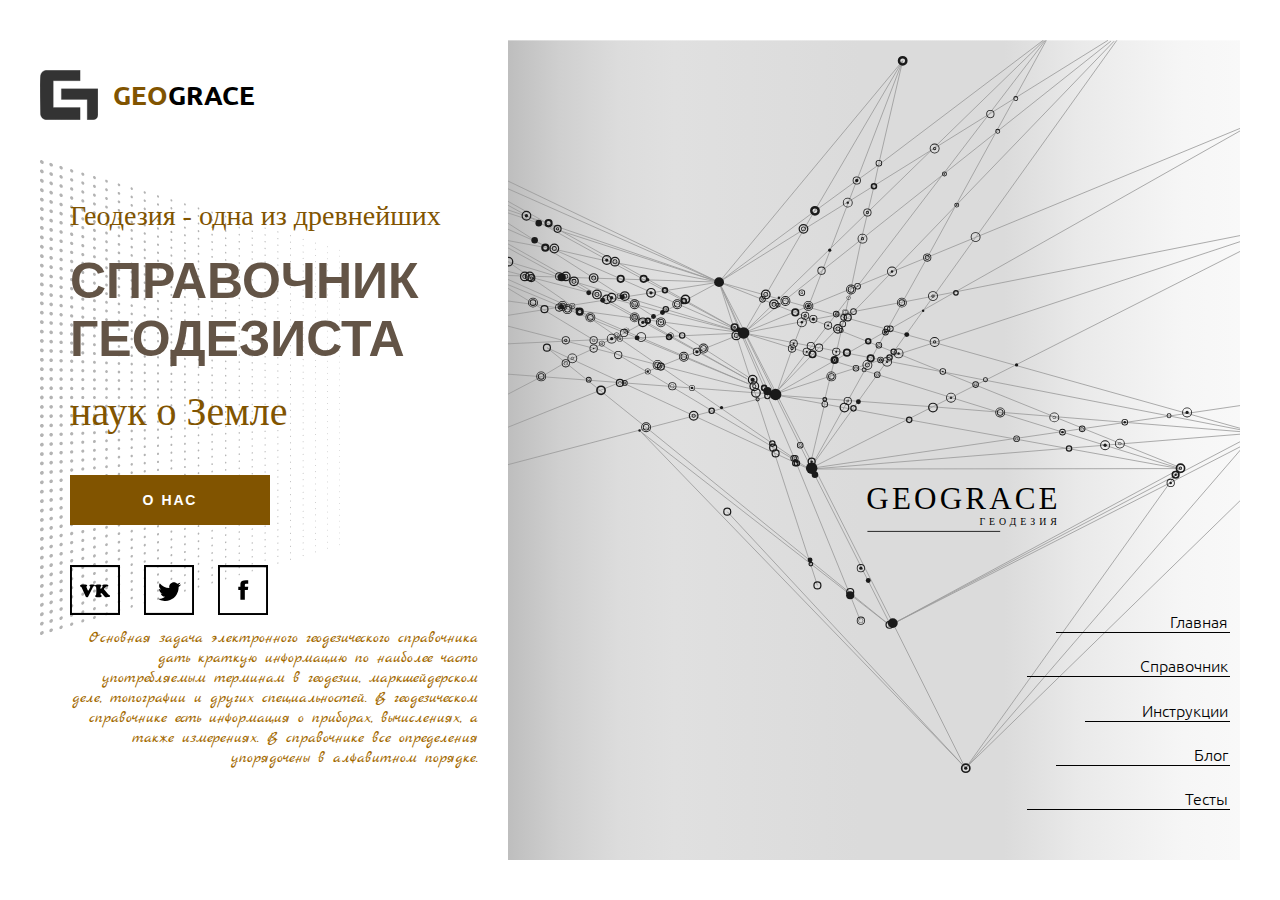
<file: index.html>
<!DOCTYPE html>
<html lang="ru">

<head>
   <meta charset="UTF-8">
   <meta name="viewport" content="width=device-width, initial-scale=1.0">
   <meta name="description"
      content="Cправочник геодезиста, инженера, маркшейдера, все о геодезии и геодезических работах. В справочнике геодезиста все определения упорядочены в алфавитном порядке.">
   <meta name="yandex-verification" content="fafa99f5e28a7d41" />
   <meta name="google-site-verification" content="h8ypyo2H6r1bfcpdBSDmSEIRGjfGR6uWpfvU6YrNGeQ" />
   <link rel="stylesheet" href="/css/style.css">
   <link rel="stylesheet" href="/css/media.css">
   <link rel="icon" href="/img/general/favicon.png">
   <link href="https://fonts.googleapis.com/css?family=Ubuntu:300,400,500,700&display=swap" rel="stylesheet">
   <link href="https://fonts.googleapis.com/css2?family=Marck+Script&display=swap" rel="stylesheet">
   <title>Геодезия и справочник геодезиста</title>
</head>

<body>
   <!-- Yandex.Metrika counter -->
   <script type="text/javascript">
      (function (m, e, t, r, i, k, a) {
         m[i] = m[i] || function () { (m[i].a = m[i].a || []).push(arguments) };
         m[i].l = 1 * new Date(); k = e.createElement(t), a = e.getElementsByTagName(t)[0], k.async = 1, k.src = r, a.parentNode.insertBefore(k, a)
      })
         (window, document, "script", "https://mc.yandex.ru/metrika/tag.js", "ym");

      ym(64847890, "init", {
         clickmap: true,
         trackLinks: true,
         accurateTrackBounce: true,
         webvisor: true
      });
   </script>
   <noscript>
      <div><img src="https://mc.yandex.ru/watch/64847890" style="position:absolute; left:-9999px;" alt="" /></div>
   </noscript>
   <!-- /Yandex.Metrika counter -->

   <header class="index_header">
      <!--ЛЕВАЯ ЧАСТЬ=================================-->
      <div class="left_header">
         <div class="box_left_menu_index">
            <a class="box_logo" href="#">
               <img class="img_logo_index" src="/img/general/logo_geograce.svg" alt="Geograce">
               <p><span class="span_geo">Geo</span>grace</p>
            </a>
            <!--Левое мобильное меню================-->
            <nav class="mobile_left_menu_index">
               <a href="#" class="close_mobile_left_menu_index">x</a>
               <a href="/index.html">Главная</a>
               <a id="left_header_alphabet" href="#">Справочник</a>
               <a href="/catalog/catalog.php">Инструкции</a>
               <a href="/blog/blog-1.php">Блог</a>
               <a href="/test/test.php">Тесты</a>
            </nav>
            <!--Бургер меню=============================-->
            <div class="box_menu_index">
               <div class="burger_menu" id="bg_left_menu_index">
                  <div class="strip_burger_menu"></div>
                  <div class="strip_burger_menu"></div>
                  <div class="strip_burger_menu"></div>
               </div>
            </div>
         </div>
         <p class="txt1_index">Геодезия - одна из древнейших</p>
         <h1 class="h1_index">Справочник геодезиста</h1>
         <p class="txt2_index">наук о Земле</p>
         <a class="about_us" href="/about-us.php">О Нас</a>
         <!--Социальные сети=========================-->
         <div class="box_social">
            <a href="https://vk.com/geograceru" target="_blank"><img src="./img/social/vkontakte_footer.svg"
                  alt="Vkontakte"></a>
            <a href="https://twitter.com/GeograceRu" target="_blank"><img src="./img/social/twitter_footer.svg"
                  alt="Twitter"></a>
            <a href="https://www.facebook.com/Geograce-Fer-100696568359424/" target="_blank"><img
                  src="./img/social/facebook_footer.svg" alt="Facebook"></a>
         </div>
         <p class="description_index">Основная задача электронного геодезического справочника дать краткую информацию
            по наиболее часто употребляемым терминам в геодезии, маркшейдерском деле, топографии и других
            специальностей. В геодезическом справочнике есть информация о приборах, вычислениях, а также измерениях.
            В справочнике все определения упорядочены в алфавитном порядке.</p>
      </div>
      <!--ПРАВАЯ ЧАСТЬ================================-->
      <div class="right_header">
         <div class="box_right_menu_index">
            <a href="#">Главная</a>
            <a id="right_header_alphabet" href="#">Справочник</a>
            <a href="/catalog/catalog.php">Инструкции</a>
            <a href="/blog/blog-1.php">Блог</a>
            <a href="/test/test.php">Тесты</a>
         </div>
      </div>
      <!--АЛФАВИТ=====================================-->
      <div class="box_alphabet">
         <a href="#" class="close_alphabet_menu_index">x</a>
         <a href="/dictionary/dictionary_a.php">А</a>
         <a href="/dictionary/dictionary_b.php">Б</a>
         <a href="/dictionary/dictionary_v.php">В</a>
         <a href="/dictionary/dictionary_g.php">Г</a>
         <a href="/dictionary/dictionary_d.php">Д</a>
         <!-- <a href="#">Е</a> -->
         <!-- <a href="#">Ж</a> -->
         <a href="/dictionary/dictionary_z.php">З</a>
         <a href="/dictionary/dictionary_i.php">И</a>
         <a href="/dictionary/dictionary_k.php">К</a>
         <a href="/dictionary/dictionary_l.php">Л</a>
         <a href="/dictionary/dictionary_m.php">М</a>
         <a href="/dictionary/dictionary_n.php">Н</a>
         <a href="/dictionary/dictionary_o.php">О</a>
         <a href="/dictionary/dictionary_p.php">П</a>
         <a href="/dictionary/dictionary_r.php">Р</a>
         <a href="/dictionary/dictionary_s.php">С</a>
         <a href="/dictionary/dictionary_t.php">Т</a>
         <a href="/dictionary/dictionary_u.php">У</a>
         <a href="/dictionary/dictionary_f.php">Ф</a>
         <a href="/dictionary/dictionary_h.php">Х</a>
         <a href="/dictionary/dictionary_c.php">Ц</a>
         <a href="/dictionary/dictionary_ch.php">Ч</a>
         <!-- <a href="#">Ш</a> -->
         <!-- <a href="#">Щ</a> -->
         <a href="/dictionary/dictionary_eh.php">Э</a>
         <!-- <a href="#">Ю</a> -->
         <a href="/dictionary/dictionary_ya.php">Я</a>
      </div>
   </header>

   <script src="/js/mobile_menu_index.js"></script>
</body>

</html>
</file>
<file: css/style.css>
* {
  margin: 0;
  padding: 0;
  box-sizing: border-box;
}

.index_header {
  max-width: 1920px;
  width: 100%;
  height: 100vh;
  max-height: 1000px;
  margin: 0 auto;
  display: flex;
  padding: 40px;
  font-family: "Ubuntu", sans-serif;
}
.index_header .left_header {
  height: 100%;
  width: 47%;
  background: url(../img/index/bg_point.svg) no-repeat;
  background-size: 300px;
  background-position: 0px 120px;
}
.index_header .left_header .box_left_menu_index {
  display: flex;
  align-items: center;
  justify-content: space-between;
  padding-top: 30px;
}
.index_header .left_header .box_left_menu_index .box_logo {
  display: flex;
  align-items: center;
  color: black;
  text-decoration: none;
  text-transform: uppercase;
  font-size: 26px;
  font-weight: bold;
}
.index_header .left_header .box_left_menu_index .box_logo .img_logo_index {
  height: 50px;
  margin-right: 15px;
}
.index_header .left_header .box_left_menu_index .box_logo .span_geo {
  color: #815400;
}
.index_header .left_header .box_left_menu_index .mobile_left_menu_index {
  position: fixed;
  display: none;
  flex-direction: column;
  text-align: center;
  justify-content: center;
  align-items: center;
  background: #1d1d1d;
  top: 0;
  bottom: 0;
  left: 0;
  right: 0;
  z-index: 2;
}
.index_header .left_header .box_left_menu_index .mobile_left_menu_index a {
  display: flex;
  justify-content: center;
  align-items: center;
  height: 12%;
  color: #e7e7e7;
  text-decoration: none;
  border-top: 1px solid #868686;
  width: 100%;
  font-size: 20px;
  font-weight: 500;
}
.index_header .left_header .box_left_menu_index .mobile_left_menu_index a:hover {
  color: #f06c00;
}
.index_header .left_header .box_left_menu_index .mobile_left_menu_index a:last-child {
  border-bottom: 1px solid #868686;
}
.index_header .left_header .box_left_menu_index .mobile_left_menu_index .close_mobile_left_menu_index {
  display: flex;
  position: absolute;
  top: 20px;
  right: 20px;
  font-size: 30px;
  width: 40px;
  height: 40px;
  border: none;
  justify-content: center;
  align-items: center;
  font-weight: 300;
}
.index_header .left_header .box_left_menu_index .burger_menu {
  width: 35px;
  height: 20px;
  display: none;
  flex-direction: column;
  justify-content: space-between;
  cursor: pointer;
}
.index_header .left_header .box_left_menu_index .burger_menu .strip_burger_menu {
  width: 100%;
  height: 2px;
  background: black;
}
.index_header .left_header .txt1_index {
  margin-top: 80px;
  font-size: 28px;
  margin-bottom: 20px;
  margin-left: 30px;
  color: #815400;
  font-family: "Times New Roman", Times, serif;
}
.index_header .left_header .h1_index {
  font-size: 60px;
  font-family: Verdana, Geneva, Tahoma, sans-serif;
  text-transform: uppercase;
  margin-bottom: 20px;
  margin-left: 30px;
  color: #635446;
}
.index_header .left_header .txt2_index {
  font-size: 40px;
  margin-bottom: 40px;
  margin-left: 30px;
  color: #815400;
  font-family: "Times New Roman", Times, serif;
}
.index_header .left_header .about_us {
  display: flex;
  justify-content: center;
  align-items: center;
  width: 200px;
  height: 50px;
  color: white;
  font-family: Arial, Helvetica, sans-serif;
  text-transform: uppercase;
  text-decoration: none;
  font-size: 14px;
  letter-spacing: 2px;
  font-weight: bold;
  margin-left: 30px;
  background: #815400;
}
.index_header .left_header .about_us:hover {
  background: #996400;
}
.index_header .left_header .box_social {
  margin-top: 40px;
  padding-left: 30px;
}
.index_header .left_header .box_social img {
  width: 50px;
  margin-right: 20px;
}
.index_header .left_header .description_index {
  color: #a36a00;
  font-family: "Marck Script", cursive;
  text-align: right;
  padding: 0 30px;
  margin-top: 10px;
  font-size: 16px;
}
.index_header .right_header {
  height: 100%;
  width: 53%;
  background: url(../img/index/bg_seti.svg) center no-repeat;
  background-size: cover;
  display: flex;
  justify-content: flex-end;
  align-items: flex-end;
}
.index_header .right_header .box_right_menu_index {
  display: flex;
  justify-content: space-between;
  align-items: flex-end;
  flex-direction: column;
  text-align: right;
  height: 250px;
  width: 300px;
  padding-right: 10px;
  padding-bottom: 50px;
}
.index_header .right_header .box_right_menu_index a {
  color: black;
  text-decoration: none;
  font-size: 16px;
  border-bottom: 1px solid black;
  font-weight: 400;
  font-weight: 300;
  padding-right: 2px;
}
.index_header .right_header .box_right_menu_index a:nth-child(1) {
  width: 60%;
}
.index_header .right_header .box_right_menu_index a:nth-child(1):hover {
  width: 70%;
  transition-duration: 0.2s;
}
.index_header .right_header .box_right_menu_index a:nth-child(2) {
  width: 70%;
}
.index_header .right_header .box_right_menu_index a:nth-child(2):hover {
  width: 80%;
  transition-duration: 0.2s;
}
.index_header .right_header .box_right_menu_index a:nth-child(3) {
  width: 50%;
}
.index_header .right_header .box_right_menu_index a:nth-child(3):hover {
  width: 60%;
  transition-duration: 0.2s;
}
.index_header .right_header .box_right_menu_index a:nth-child(4) {
  width: 60%;
}
.index_header .right_header .box_right_menu_index a:nth-child(4):hover {
  width: 70%;
  transition-duration: 0.2s;
}
.index_header .right_header .box_right_menu_index a:nth-child(5) {
  width: 70%;
}
.index_header .right_header .box_right_menu_index a:nth-child(5):hover {
  width: 80%;
  transition-duration: 0.2s;
}
.index_header .box_alphabet {
  position: fixed;
  top: 0;
  bottom: 0;
  right: 0;
  left: 0;
  background: rgba(0, 0, 0, 0.95);
  display: none;
  grid-template-columns: repeat(6, 50px);
  grid-template-rows: repeat(4, 50px);
  grid-gap: 20px;
  justify-content: center;
  align-content: center;
}
.index_header .box_alphabet a {
  color: #bbbbbb;
  text-decoration: none;
  border: 1px solid #a3a3a3;
  display: flex;
  justify-content: center;
  align-items: center;
  font-size: 20px;
  font-weight: 300;
}
.index_header .box_alphabet a:hover {
  border: 1px solid white;
  color: white;
}
.index_header .box_alphabet .close_alphabet_menu_index {
  position: absolute;
  border: none;
  color: white;
  font-size: 30px;
  right: 20px;
  top: 20px;
  padding: 15px 20px;
}
.index_header .box_alphabet .close_alphabet_menu_index:hover {
  border: none;
}

.box_dictionary_general {
  max-width: 1200px;
  margin: 0 auto;
  display: flex;
  flex-direction: column;
  padding: 0 20px;
  padding-top: 40px;
}
.box_dictionary_general .title_dictionary {
  font-size: 70px;
  margin-bottom: 20px;
  border-bottom: 1px solid #424242;
  width: 40%;
}
.box_dictionary_general a {
  margin-bottom: 10px;
  text-decoration: none;
  color: black;
  font-size: 22px;
  font-family: "IBM Plex Sans", sans-serif;
  font-weight: 300;
}
.box_dictionary_general a:hover {
  text-decoration: underline;
}

.box_menu_general {
  max-width: 1200px;
  height: 70px;
  margin: 0 auto;
  display: flex;
  align-items: center;
  justify-content: space-between;
  padding: 0 20px;
  font-family: "Ubuntu", sans-serif;
  border-bottom: 1px solid gray;
  position: relative;
}
.box_menu_general .box_logo_general {
  display: flex;
  align-items: center;
  color: black;
  text-decoration: none;
  text-transform: uppercase;
  font-size: 26px;
  font-weight: bold;
}
.box_menu_general .box_logo_general .img_logo_general {
  height: 50px;
  margin-right: 15px;
}
.box_menu_general .box_logo_general .span_geo_general {
  color: #815400;
}
.box_menu_general .nav_general {
  width: 420px;
  display: flex;
  justify-content: space-between;
}
.box_menu_general .nav_general a {
  color: black;
  text-decoration: none;
}
.box_menu_general .nav_general a:hover {
  text-decoration: underline;
}
.box_menu_general .burger_menu_general {
  width: 35px;
  height: 20px;
  display: none;
  flex-direction: column;
  justify-content: space-between;
  cursor: pointer;
}
.box_menu_general .burger_menu_general .strip_burger_menu_general {
  width: 100%;
  height: 2px;
  background: black;
}
.box_menu_general .mobile_menu_general {
  position: fixed;
  display: none;
  flex-direction: column;
  text-align: center;
  justify-content: center;
  align-items: center;
  background: rgba(0, 0, 0, 0.95);
  top: 0;
  bottom: 0;
  left: 0;
  right: 0;
  z-index: 2;
}
.box_menu_general .mobile_menu_general a {
  color: white;
  text-decoration: none;
  font-size: 20px;
  margin-bottom: 7px;
  font-weight: 300;
}
.box_menu_general .mobile_menu_general a:hover {
  color: #f06c00;
}
.box_menu_general .mobile_menu_general .close_mobile_menu_general {
  position: absolute;
  top: 50px;
  right: 50px;
  font-size: 30px;
  padding: 5px;
}
.box_menu_general .menu_alphabet_general {
  display: none;
  justify-content: center;
  align-content: center;
  grid-template-columns: repeat(6, 50px);
  grid-auto-rows: 50px;
  grid-gap: 20px;
  padding-left: 20px;
  position: fixed;
  background: rgba(0, 0, 0, 0.95);
  top: 0;
  bottom: 0;
  left: 0;
  right: 0;
  z-index: 3;
}
.box_menu_general .menu_alphabet_general a {
  display: flex;
  justify-content: center;
  align-items: center;
  color: #bbbbbb;
  text-decoration: none;
  font-size: 20px;
  margin-bottom: 7px;
  font-weight: 300;
  font-family: "Ubuntu", sans-serif;
  border: 1px solid #919191;
}
.box_menu_general .menu_alphabet_general a:hover {
  border: 1px solid white;
  color: white;
}
.box_menu_general .menu_alphabet_general .close_alphabet_menu_general {
  position: absolute;
  top: 50px;
  right: 50px;
  font-size: 30px;
  padding: 5px;
  border: none;
  color: white;
}

.footer_general {
  max-width: 1200px;
  width: 100%;
  padding: 50px 20px;
  margin: 0 auto;
}
.footer_general .box_name_footer {
  display: flex;
  align-items: center;
  border-bottom: 1px solid gray;
  height: 40px;
}
.footer_general .box_name_footer .box_logo_footer {
  display: flex;
  align-items: center;
  font-family: "Ubuntu", sans-serif;
  color: black;
  text-decoration: none;
  text-transform: uppercase;
  font-size: 24px;
  font-weight: bold;
}
.footer_general .box_name_footer .box_logo_footer .img_logo_footer {
  height: 35px;
  margin-right: 15px;
}
.footer_general .box_name_footer .box_logo_footer .span_geo_footer {
  color: #815400;
}
.footer_general .box_name_footer .strip_footer {
  height: 30px;
  width: 1px;
  background: gray;
  margin-left: 20px;
  margin-right: 10px;
}
.footer_general .box_name_footer .txt_footer {
  font-family: "IBM Plex Sans", sans-serif;
  font-size: 20px;
}
.footer_general .box_social_contact_footer {
  display: flex;
  justify-content: space-between;
  align-items: center;
  font-family: "IBM Plex Sans", sans-serif;
  font-size: 16px;
  padding: 20px 0;
}
.footer_general .box_social_contact_footer .contact_footer p:nth-child(1) {
  text-transform: uppercase;
  font-family: "Ubuntu", sans-serif;
  font-weight: bold;
}
.footer_general .box_social_contact_footer .contact_footer a {
  color: black;
  text-decoration: none;
}
.footer_general .box_social_contact_footer .contact_footer a:hover {
  text-decoration: underline;
}
.footer_general .box_social_contact_footer .social_footer img {
  height: 35px;
  margin-left: 15px;
}

.description_general {
  max-width: 1200px;
  padding: 0 20px;
  margin: 0 auto;
  padding-top: 70px;
  min-height: calc(100vh - 220px);
  font-family: "IBM Plex Sans", sans-serif;
}
.description_general .list_description_general {
  font-weight: normal;
  font-size: 20px;
  list-style-position: inside;
  text-align: justify;
  padding: 0 20px 20px 20px;
}
.description_general .link_description_general {
  color: blue;
  text-decoration: none;
}
.description_general .link_description_general:hover {
  text-decoration: underline;
}
.description_general .h1_description_general {
  margin-bottom: 30px;
  color: #383838;
}
.description_general .h2_description_general {
  margin-bottom: 30px;
  font-size: 20px;
}
.description_general .txt_description_general {
  font-weight: normal;
  font-size: 20px;
  line-height: 1.5;
  text-align: justify;
  margin-bottom: 20px;
}
.description_general .figure_img_description_general {
  margin: 0 auto;
  padding: 0 20px;
}
.description_general .figure_img_description_general .img_description_general {
  width: 100%;
  display: block;
}
.description_general .figure_img_description_general .figcaption_general {
  font-style: italic;
  color: #363636;
  text-align: center;
  margin: 10px 0;
  font-size: 18px;
}
.description_general .header_table_pgz {
  border-bottom: 2px solid black;
  margin: 0 auto;
  display: flex;
  align-items: center;
  justify-content: space-around;
  font-weight: 500;
  height: 50px;
  max-width: 900px;
  text-align: center;
}
.description_general .data_table_pgz {
  margin: 0 auto;
  display: flex;
  align-items: center;
  justify-content: space-around;
  height: 50px;
  max-width: 900px;
  text-align: center;
}
.description_general .length_number_pgz {
  width: 170px;
}
.description_general .length_formula_pgz {
  width: 200px;
}
.description_general .length_data_pgz {
  width: 150px;
}
.description_general .length_footnote_pgz {
  width: 190px;
}
.description_general .length_footnote_pgz2 {
  width: 190px;
  font-size: 11px;
  text-align: left;
  font-style: italic;
}
.description_general .header_table_rumb {
  height: 50px;
  display: flex;
  align-items: center;
  justify-content: space-around;
}
.description_general .length_dxdy_rumb {
  width: 30px;
}
.description_general .length_dir_rumb {
  width: 120px;
}
.description_general .length_number_fourth_rumb {
  width: 90px;
}
.description_general .length_formula_rumb {
  width: 140px;
}
.description_general .length_name_rumb {
  width: 120px;
}

.home_blog {
  max-width: 1200px;
  margin: 0 auto;
  font-family: "IBM Plex Sans", sans-serif;
}
.home_blog .h1_home_blog {
  text-align: center;
  font-weight: 300;
  font-size: 36px;
  margin-top: 40px;
  margin-bottom: 30px;
}
.home_blog .box_new_blog {
  width: 100%;
  height: 300px;
  display: flex;
  border-top: 1px solid gray;
}
.home_blog .box_new_blog .box_img_new_blog {
  width: 400px;
  height: 100%;
}
.home_blog .box_new_blog .txt_new_blog {
  display: flex;
  flex-direction: column;
  justify-content: center;
  width: calc(100% - 400px);
  height: 100%;
  padding-left: 30px;
  padding-right: 70px;
}
.home_blog .box_new_blog .txt_new_blog a {
  color: black;
  text-decoration: none;
  text-transform: uppercase;
  font-size: 24px;
  font-weight: bold;
  margin-bottom: 15px;
}
.home_blog .box_new_blog .txt_new_blog a:hover {
  text-decoration: underline;
}
.home_blog .box_new_blog .txt_new_blog .date_new_blog {
  margin-bottom: 10px;
  font-size: 16px;
  color: #424141;
}
.home_blog .box_new_blog .txt_new_blog .txt_home_new_blog {
  font-size: 18px;
  color: #1d1d1d;
}
.home_blog .box_new_blog .img1_new_blog_home {
  background: url(/img/blog/chto-znachit-chislo-pi/chislo-pi.svg) center no-repeat;
  background-size: 180px;
}
.home_blog .box_new_blog .img2_new_blog_home {
  background: url(/img/blog/vychislenie-storon-treugolnikov/header-vychislenie-storon-treugolnikov.svg) center no-repeat;
  background-size: cover;
}

.main_box_article {
  max-width: 1200px;
  margin: 0 auto;
  font-family: "IBM Plex Sans", sans-serif;
  padding: 0 20px;
}
.main_box_article .h1_article {
  text-align: center;
  margin-top: 40px;
  margin-bottom: 40px;
  font-size: 30px;
  font-weight: normal;
}
.main_box_article .txt_article {
  font-size: 21px;
  text-align: justify;
  max-width: 1000px;
  margin: 0 auto;
  margin-bottom: 20px;
  line-height: 1.5;
  color: #080808;
}
.main_box_article .link_article {
  color: blue;
  text-decoration: none;
  font-size: 21px;
  max-width: 1000px;
  display: block;
  margin: 0 auto;
}
.main_box_article .figure_img_article {
  margin: 0 auto;
}
.main_box_article .figure_img_article .figcaption_article {
  text-align: center;
  font-family: "Times New Roman", Times, serif;
  font-style: italic;
  font-size: 18px;
  color: #363636;
}
.main_box_article .header_table_vychislenie_treugolnikov {
  max-width: 1000px;
  margin: 0 auto;
  height: 45px;
  border-bottom: 2px solid black;
  display: flex;
  justify-content: space-around;
  align-items: center;
  text-align: center;
  font-weight: 500;
}
.main_box_article .data_table_vychislenie_treugolnikov {
  max-width: 1000px;
  margin: 0 auto;
  height: 40px;
  display: flex;
  justify-content: space-around;
  align-items: center;
  text-align: center;
}
.main_box_article .length_number_vychislenie_treugolnikov {
  width: 60px;
  font-weight: 500;
}
.main_box_article .length_name_vychislenie_treugolnikov {
  width: 100px;
  text-align: left;
}
.main_box_article .length_dimension_vychislenie_treugolnikov {
  width: 110px;
}
.main_box_article .length_w3_vychislenie_treugolnikov {
  width: 65px;
}
.main_box_article .length_fixes_vychislenie_treugolnikov {
  width: 130px;
}
.main_box_article .length_sinus_vychislenie_treugolnikov {
  width: 130px;
}
.main_box_article .length_side_vychislenie_treugolnikov {
  width: 100px;
}

.description_general .slider {
  position: relative;
  max-width: 550px;
  margin: 0 auto;
}
.description_general .slider_item img {
  width: 100%;
}
.description_general .slick-list {
  overflow: hidden;
}
.description_general .slick-track {
  display: flex;
}
.description_general .slick-arrow {
  position: absolute;
  top: 45%;
  z-index: 2;
  font-size: 0;
  outline: none;
}
.description_general .slick-prev {
  left: 5px;
  background: url(/img/slider/arrow-prev.svg) center no-repeat;
  width: 30px;
  height: 40px;
  background-size: 100%;
  border: none;
}
.description_general .slick-next {
  right: 5px;
  background: url(/img/slider/arrow-next.svg) center no-repeat;
  width: 35px;
  height: 40px;
  background-size: 100%;
  border: none;
}
.description_general .slick-dots {
  display: flex;
  align-items: center;
  justify-content: center;
}
.description_general .slick-dots li {
  list-style: none;
  margin: 0 5px;
}
.description_general .slick-dots .slick-active button {
  background-color: whitesmoke;
  border: 1px solid black;
}
.description_general .slick-dots button {
  font-size: 0;
  width: 10px;
  height: 10px;
  background: #d1d1d1;
  border-radius: 50%;
  border: none;
}

.about_us {
  max-width: 1200px;
  height: 500px;
  margin: 0 auto;
  padding: 0 20px;
  font-family: "IBM Plex Sans", sans-serif;
}
.about_us .box_timeline_about_us {
  display: grid;
  justify-content: center;
  grid-template-columns: 80px 40px 300px;
  grid-template-rows: 20px 110px 20px 110px 20px 110px;
  margin-top: 80px;
}
.about_us .box_timeline_about_us .date_timeline_about_us {
  align-self: center;
}
.about_us .box_timeline_about_us .circle_timeline_about_us {
  width: 20px;
  height: 20px;
  border-radius: 50%;
  border: 1px solid black;
}
.about_us .box_timeline_about_us .line_timeline_about_us {
  width: 1px;
  border: 1px solid black;
  height: 110px;
  margin-left: 89px;
}
.about_us .box_timeline_about_us .title_date_timeline_about_us {
  font-weight: bold;
  font-size: 18px;
  align-self: center;
}
.about_us .box_timeline_about_us .txt_date_timeline_about_us {
  font-size: 14px;
  padding-top: 10px;
  padding-bottom: 5px;
  border-bottom: 1px dashed #414141;
}
.about_us .box_timeline_about_us .item_about_us_4 {
  grid-column: 1/3;
}
.about_us .box_timeline_about_us .item_about_us_9 {
  grid-column: 1/3;
}
.about_us .box_timeline_about_us .item_about_us_14 {
  grid-column: 1/3;
}
.about_us .box_timeline_about_us .item_about_us_19 {
  grid-column: 1/3;
}

.general_test {
  max-width: 1200px;
  margin: 0 auto;
  padding: 0 20px;
  height: 600px;
  font-family: "IBM Plex Sans", sans-serif;
}
.general_test .h1_general_test {
  font-weight: 300;
  text-align: center;
  margin-bottom: 20px;
  margin-top: 40px;
}
.general_test .box_menu_test {
  width: 100%;
  display: grid;
  grid-template-columns: 1fr 1fr;
  grid-template-rows: 200px;
  grid-gap: 30px;
}
.general_test .box_menu_test .item_menu {
  display: flex;
}
.general_test .box_menu_test .item_menu .link_item_menu {
  display: flex;
  align-items: center;
  width: 100%;
  padding: 0 10px;
  text-decoration: none;
}
.general_test .box_menu_test .item_menu .link_item_menu .img_item_menu_1 {
  height: 100%;
  width: 250px;
  background: url(/img/test/menu-test-geodeziya.svg) center no-repeat;
}
.general_test .box_menu_test .item_menu .link_item_menu .img_item_menu_2 {
  height: 100%;
  width: 250px;
  background: url(/img/test/menu-test-topografiya.svg) center no-repeat;
}
.general_test .box_menu_test .item_menu .link_item_menu .txt_item_menu {
  max-width: 300px;
  margin-left: 10px;
}
.general_test .box_menu_test .item_menu .link_item_menu .txt_item_menu .h2_general_test {
  color: black;
  margin-bottom: 5px;
}
.general_test .box_menu_test .item_menu .link_item_menu .txt_item_menu .description_item_menu {
  color: #8f8f8f;
  letter-spacing: 1px;
  font-size: 14px;
}
.general_test .box_menu_test .item_menu:hover {
  box-shadow: 2px 2px 4px #7c7c7c;
  transition-duration: 0.3s;
}

.box_test {
  max-width: 1200px;
  margin: 0 auto;
  padding: 0 20px;
  height: 900px;
}
.box_test iframe {
  display: block;
  margin: 0 auto;
  height: 100%;
}

.catalog_home_instrument {
  max-width: 1200px;
  padding: 0 20px;
  margin: 0 auto;
  height: 800px;
  font-family: "IBM Plex Sans", sans-serif;
}
.catalog_home_instrument .h1_catalog_home_instrument {
  text-align: center;
  font-size: 26px;
  font-weight: 500;
  margin-bottom: 30px;
  margin-top: 50px;
}
.catalog_home_instrument .catalog_menu_instrument {
  width: 100%;
  display: grid;
  grid-template-columns: 1fr 1fr;
  grid-template-rows: 200px;
  grid-gap: 20px;
}
.catalog_home_instrument .catalog_menu_instrument .link_geodesy_instrument {
  display: block;
  color: black;
  text-decoration: none;
}
.catalog_home_instrument .catalog_menu_instrument .link_geodesy_instrument .geodesy_instrument {
  height: 100%;
  display: flex;
  align-items: center;
  border-top: 1px solid gray;
  border-bottom: 1px solid gray;
}
.catalog_home_instrument .catalog_menu_instrument .link_geodesy_instrument .geodesy_instrument:hover {
  box-shadow: 2px 2px 4px #7c7c7c;
  transition-duration: 0.3s;
  border: none;
}
.catalog_home_instrument .catalog_menu_instrument .link_geodesy_instrument .geodesy_instrument .img_takheometr_instrument {
  height: 100%;
  width: 200px;
  background: url(/img/catalog/menu/takheometr-menu-catalog.svg) center no-repeat;
  background-size: 110px;
}
.catalog_home_instrument .catalog_menu_instrument .link_geodesy_instrument .geodesy_instrument .img_nivelir_instrument {
  height: 100%;
  width: 200px;
  background: url(/img/catalog/menu/nivelir-menu-catalog.svg) center no-repeat;
  background-size: 150px;
}
.catalog_home_instrument .catalog_menu_instrument .link_geodesy_instrument .geodesy_instrument .txt_box_instrument {
  width: 65%;
  padding-left: 10px;
}
.catalog_home_instrument .catalog_menu_instrument .link_geodesy_instrument .geodesy_instrument .txt_box_instrument .h2_catalog_home_instrument {
  font-size: 22px;
  margin-bottom: 10px;
}
.catalog_home_instrument .catalog_menu_instrument .link_geodesy_instrument .geodesy_instrument .txt_box_instrument .txt_instrument {
  font-size: 14px;
  color: #3a3a3a;
}

.catalog_takheometr {
  max-width: 1200px;
  margin: 0 auto;
  padding: 0 20px;
  font-family: "IBM Plex Sans", sans-serif;
  display: grid;
  grid-template-columns: 1fr 1fr 1fr;
  grid-template-rows: 120px 230px 210px;
}
.catalog_takheometr .h1_catalog_takheometr {
  font-weight: 500;
  text-align: center;
  font-size: 26px;
  grid-column: 1/5;
  align-self: center;
}
.catalog_takheometr .box_takheometr .h2_catalog_takheometr {
  font-weight: 300;
  border-bottom: 1px solid black;
  width: 70%;
  font-size: 26px;
  margin-bottom: 30px;
}
.catalog_takheometr .box_takheometr .link_takheometr {
  color: black;
  text-decoration: none;
  font-size: 18px;
  display: block;
  margin-bottom: 10px;
}
.catalog_takheometr .box_takheometr .link_takheometr:hover {
  text-decoration: underline;
}
.catalog_takheometr .box_taheo_geomax {
  grid-column: 1/2;
  grid-row: 2;
}
.catalog_takheometr .box_taheo_leica {
  grid-column: 2/3;
  grid-row: 2;
}
.catalog_takheometr .box_taheo_nikon {
  grid-column: 3/4;
  grid-row: 2;
}
.catalog_takheometr .box_taheo_sokkia {
  grid-column: 1/2;
  grid-row: 3;
}
.catalog_takheometr .box_taheo_topcon {
  grid-column: 2/3;
  grid-row: 3;
}
.catalog_takheometr .box_taheo_trimble {
  grid-column: 3/4;
  grid-row: 3;
}

.catalog_nivelir {
  max-width: 1200px;
  margin: 0 auto;
  padding: 0 20px;
  font-family: "IBM Plex Sans", sans-serif;
  display: grid;
  grid-template-columns: 1fr 1fr 1fr;
  grid-template-rows: 120px 230px 210px;
}
.catalog_nivelir .h1_catalog_nivelir {
  font-weight: 500;
  text-align: center;
  font-size: 26px;
  grid-column: 1/5;
  align-self: center;
}
.catalog_nivelir .box_nivelir .h2_catalog_nivelir {
  font-weight: 300;
  border-bottom: 1px solid black;
  width: 70%;
  font-size: 26px;
  margin-bottom: 30px;
}
.catalog_nivelir .box_nivelir .link_nivelir {
  color: black;
  text-decoration: none;
  font-size: 18px;
  display: block;
  margin-bottom: 10px;
}
.catalog_nivelir .box_nivelir .link_nivelir:hover {
  text-decoration: underline;
}
.catalog_nivelir .box_nivelir_geomax {
  grid-column: 1/2;
  grid-row: 2;
}
.catalog_nivelir .box_nivelir_leica {
  grid-column: 2/3;
  grid-row: 2;
}
.catalog_nivelir .box_nivelir_nicon {
  grid-column: 3/4;
  grid-row: 2;
}
.catalog_nivelir .box_nivelir_sokkia {
  grid-column: 1/2;
  grid-row: 3;
}
.catalog_nivelir .box_nivelir_rgk {
  grid-column: 2/3;
  grid-row: 3;
}
.catalog_nivelir .box_nivelir_trimble {
  grid-column: 3/4;
  grid-row: 3;
}

.instrument_takheometr {
  max-width: 1200px;
  margin: 0 auto;
  padding: 0 20px;
  font-family: "IBM Plex Sans", sans-serif;
}
.instrument_takheometr .h1_instrument_takheometr {
  font-weight: 500;
  font-size: 28px;
  text-align: center;
  margin-bottom: 30px;
  margin-top: 50px;
}
.instrument_takheometr .title_table_download_instruction {
  width: 80%;
  height: 50px;
  display: flex;
  justify-content: space-between;
  align-items: center;
  font-weight: 500;
  border-bottom: 1px solid black;
  text-align: center;
}
.instrument_takheometr .data_table_download_instruction {
  width: 80%;
  height: 50px;
  display: flex;
  justify-content: space-between;
  align-items: center;
  text-align: center;
}
.instrument_takheometr .length_name_download_instruction {
  width: 360px;
  text-align: left;
  padding-left: 20px;
}
.instrument_takheometr .length_type_download_instruction {
  width: 100px;
}
.instrument_takheometr .length_size_download_instruction {
  width: 150px;
}
.instrument_takheometr .length_download_download_instruction {
  width: 100px;
  text-decoration: none;
}
.instrument_takheometr .length_download_download_instruction:hover {
  text-decoration: underline;
}
.instrument_takheometr .txt_instruction_instrument {
  margin-top: 50px;
  text-align: justify;
  font-size: 18px;
  margin-bottom: 20px;
}
.instrument_takheometr .box_img_instruction_instrument {
  display: grid;
  grid-template-columns: 1fr 1fr 1fr 300px;
  grid-template-rows: 300px 300px 300px;
  color: #f7f7f7;
}
.instrument_takheometr .box_img_instruction_instrument .img_instrument_geomax_logo {
  background: url(/img/catalog/logo/geomax-instrument-logo.svg) center no-repeat;
}
.instrument_takheometr .box_img_instruction_instrument .img_takheo_geomax_zipp10r_pro_1 {
  background: url(/img/catalog/takheometr/geomax/geomax-zipp10r-pro/geomax-zipp10r-pro-1.webp) center no-repeat;
}
.instrument_takheometr .box_img_instruction_instrument .img_takheo_geomax_zipp10r_pro_2 {
  background: url(/img/catalog/takheometr/geomax/geomax-zipp10r-pro/geomax-zipp10r-pro-2.webp) center no-repeat;
}
.instrument_takheometr .box_img_instruction_instrument .img_takheo_geomax_zipp10r_pro_3 {
  background: url(/img/catalog/takheometr/geomax/geomax-zipp10r-pro/geomax-zipp10r-pro-3.webp) center no-repeat;
}
.instrument_takheometr .box_img_instruction_instrument .img_takheo_geomax_zipp10r_pro_4 {
  background: url(/img/catalog/takheometr/geomax/geomax-zipp10r-pro/geomax-zipp10r-pro-4.webp) center no-repeat;
}
.instrument_takheometr .box_img_instruction_instrument .img_takheo_geomax_zoom_25_1 {
  background: url(/img/catalog/takheometr/geomax/geomax-zoom-25/geomax-zoom-25-1.webp) center no-repeat;
}
.instrument_takheometr .box_img_instruction_instrument .img_takheo_geomax_zoom_25_2 {
  background: url(/img/catalog/takheometr/geomax/geomax-zoom-25/geomax-zoom-25-2.webp) center no-repeat;
}
.instrument_takheometr .box_img_instruction_instrument .img_takheo_geomax_zoom_25_3 {
  background: url(/img/catalog/takheometr/geomax/geomax-zoom-25/geomax-zoom-25-3.webp) center no-repeat;
}
.instrument_takheometr .box_img_instruction_instrument .img_takheo_geomax_zoom_25_4 {
  background: url(/img/catalog/takheometr/geomax/geomax-zoom-25/geomax-zoom-25-4.webp) center no-repeat;
}
.instrument_takheometr .box_img_instruction_instrument .img_takheo_geomax_zoom_40_1 {
  background: url(/img/catalog/takheometr/geomax/geomax-zoom-40/geomax-zoom-40-1.webp) center no-repeat;
}
.instrument_takheometr .box_img_instruction_instrument .img_takheo_geomax_zoom_40_2 {
  background: url(/img/catalog/takheometr/geomax/geomax-zoom-40/geomax-zoom-40-2.webp) center no-repeat;
}
.instrument_takheometr .box_img_instruction_instrument .img_takheo_geomax_zoom_40_3 {
  background: url(/img/catalog/takheometr/geomax/geomax-zoom-40/geomax-zoom-40-3.webp) center no-repeat;
}
.instrument_takheometr .box_img_instruction_instrument .img_takheo_geomax_zoom_40_4 {
  background: url(/img/catalog/takheometr/geomax/geomax-zoom-40/geomax-zoom-40-4.webp) center no-repeat;
}
.instrument_takheometr .box_img_instruction_instrument .img_takheo_geomax_zoom_50_1 {
  background: url(/img/catalog/takheometr/geomax/geomax-zoom-50/geomax-zoom-50-1.webp) center no-repeat;
}
.instrument_takheometr .box_img_instruction_instrument .img_takheo_geomax_zoom_50_2 {
  background: url(/img/catalog/takheometr/geomax/geomax-zoom-50/geomax-zoom-50-2.webp) center no-repeat;
}
.instrument_takheometr .box_img_instruction_instrument .img_takheo_geomax_zoom_50_3 {
  background: url(/img/catalog/takheometr/geomax/geomax-zoom-50/geomax-zoom-50-3.webp) center no-repeat;
}
.instrument_takheometr .box_img_instruction_instrument .img_takheo_geomax_zoom_50_4 {
  background: url(/img/catalog/takheometr/geomax/geomax-zoom-50/geomax-zoom-50-4.webp) center no-repeat;
}
.instrument_takheometr .box_img_instruction_instrument .img_nivelir_geomax_zal120_1 {
  background: url(/img/catalog/nivelir/geomax/geomax-zal-120/geomax-zal-120-1.webp) center no-repeat;
}
.instrument_takheometr .box_img_instruction_instrument .img_nivelir_geomax_zal120_2 {
  background: url(/img/catalog/nivelir/geomax/geomax-zal-120/geomax-zal-120-2.webp) center no-repeat;
}
.instrument_takheometr .box_img_instruction_instrument .img_nivelir_geomax_zal120_3 {
  background: url(/img/catalog/nivelir/geomax/geomax-zal-120/geomax-zal-120-3.webp) center no-repeat;
}
.instrument_takheometr .box_img_instruction_instrument .img_nivelir_geomax_zal120_4 {
  background: url(/img/catalog/nivelir/geomax/geomax-zal-120/geomax-zal-120-4.webp) center no-repeat;
}
.instrument_takheometr .box_img_instruction_instrument .img_nivelir_geomax_zal124_1 {
  background: url(/img/catalog/nivelir/geomax/geomax-zal-124/geomax-zal-124-1.webp) center no-repeat;
}
.instrument_takheometr .box_img_instruction_instrument .img_nivelir_geomax_zal124_2 {
  background: url(/img/catalog/nivelir/geomax/geomax-zal-124/geomax-zal-124-2.webp) center no-repeat;
}
.instrument_takheometr .box_img_instruction_instrument .img_nivelir_geomax_zal124_3 {
  background: url(/img/catalog/nivelir/geomax/geomax-zal-124/geomax-zal-124-3.webp) center no-repeat;
}
.instrument_takheometr .box_img_instruction_instrument .img_nivelir_geomax_zal124_4 {
  background: url(/img/catalog/nivelir/geomax/geomax-zal-124/geomax-zal-124-4.webp) center no-repeat;
}
.instrument_takheometr .box_img_instruction_instrument .img_nivelir_geomax_zal132_1 {
  background: url(/img/catalog/nivelir/geomax/geomax-zal-132/geomax-zal-132-1.webp) center no-repeat;
}
.instrument_takheometr .box_img_instruction_instrument .img_nivelir_geomax_zal132_2 {
  background: url(/img/catalog/nivelir/geomax/geomax-zal-132/geomax-zal-132-2.webp) center no-repeat;
}
.instrument_takheometr .box_img_instruction_instrument .img_nivelir_geomax_zal132_3 {
  background: url(/img/catalog/nivelir/geomax/geomax-zal-132/geomax-zal-132-3.webp) center no-repeat;
}
.instrument_takheometr .box_img_instruction_instrument .img_nivelir_geomax_zal132_4 {
  background: url(/img/catalog/nivelir/geomax/geomax-zal-132/geomax-zal-132-4.webp) center no-repeat;
}
.instrument_takheometr .box_img_instruction_instrument .img_nivelir_geomax_zdl700_1 {
  background: url(/img/catalog/nivelir/geomax/geomax-zdl700/geomax-zdl700-1.webp) center no-repeat;
}
.instrument_takheometr .box_img_instruction_instrument .img_nivelir_geomax_zdl700_2 {
  background: url(/img/catalog/nivelir/geomax/geomax-zdl700/geomax-zdl700-2.webp) center no-repeat;
}
.instrument_takheometr .box_img_instruction_instrument .img_nivelir_geomax_zdl700_3 {
  background: url(/img/catalog/nivelir/geomax/geomax-zdl700/geomax-zdl700-3.webp) center no-repeat;
}
.instrument_takheometr .box_img_instruction_instrument .img_nivelir_geomax_zdl700_4 {
  background: url(/img/catalog/nivelir/geomax/geomax-zdl700/geomax-zdl700-4.webp) center no-repeat;
}
.instrument_takheometr .box_img_instruction_instrument .img_instrument_leica_logo {
  background: url(/img/catalog/logo/leica-instrument-logo.svg) center no-repeat;
}
.instrument_takheometr .box_img_instruction_instrument .img_takheo_leica_ts03_r500_1 {
  background: url(/img/catalog/takheometr/leica/leica-ts03-r500/leica-ts03-r500-1.webp) center no-repeat;
}
.instrument_takheometr .box_img_instruction_instrument .img_takheo_leica_ts03_r500_2 {
  background: url(/img/catalog/takheometr/leica/leica-ts03-r500/leica-ts03-r500-2.webp) center no-repeat;
}
.instrument_takheometr .box_img_instruction_instrument .img_takheo_leica_ts03_r500_3 {
  background: url(/img/catalog/takheometr/leica/leica-ts03-r500/leica-ts03-r500-3.webp) center no-repeat;
}
.instrument_takheometr .box_img_instruction_instrument .img_takheo_leica_ts03_r500_4 {
  background: url(/img/catalog/takheometr/leica/leica-ts03-r500/leica-ts03-r500-4.webp) center no-repeat;
}
.instrument_takheometr .box_img_instruction_instrument .img_takheo_leica_ts07_500_1 {
  background: url(/img/catalog/takheometr/leica/leica-ts07-r500/leica-ts07-r500-1.webp) center no-repeat;
}
.instrument_takheometr .box_img_instruction_instrument .img_takheo_leica_ts07_500_2 {
  background: url(/img/catalog/takheometr/leica/leica-ts07-r500/leica-ts07-r500-2.webp) center no-repeat;
}
.instrument_takheometr .box_img_instruction_instrument .img_takheo_leica_ts07_500_3 {
  background: url(/img/catalog/takheometr/leica/leica-ts07-r500/leica-ts07-r500-3.webp) center no-repeat;
}
.instrument_takheometr .box_img_instruction_instrument .img_takheo_leica_ts07_500_4 {
  background: url(/img/catalog/takheometr/leica/leica-ts07-r500/leica-ts07-r500-4.webp) center no-repeat;
}
.instrument_takheometr .box_img_instruction_instrument .img_takheo_leica_ts10_500_1 {
  background: url(/img/catalog/takheometr/leica/leica-ts10-r500/leica-ts10-r500-1.webp) center no-repeat;
}
.instrument_takheometr .box_img_instruction_instrument .img_takheo_leica_ts10_500_2 {
  background: url(/img/catalog/takheometr/leica/leica-ts10-r500/leica-ts10-r500-2.webp) center no-repeat;
}
.instrument_takheometr .box_img_instruction_instrument .img_takheo_leica_ts10_500_3 {
  background: url(/img/catalog/takheometr/leica/leica-ts10-r500/leica-ts10-r500-3.webp) center no-repeat;
}
.instrument_takheometr .box_img_instruction_instrument .img_takheo_leica_ts10_500_4 {
  background: url(/img/catalog/takheometr/leica/leica-ts10-r500/leica-ts10-r500-4.webp) center no-repeat;
}
.instrument_takheometr .box_img_instruction_instrument .img_takheo_leica_ts16_500_1 {
  background: url(/img/catalog/takheometr/leica/leica-ts16-r500/leica-ts16-r500-1.webp) center no-repeat;
}
.instrument_takheometr .box_img_instruction_instrument .img_takheo_leica_ts16_500_2 {
  background: url(/img/catalog/takheometr/leica/leica-ts16-r500/leica-ts16-r500-2.webp) center no-repeat;
}
.instrument_takheometr .box_img_instruction_instrument .img_takheo_leica_ts16_500_3 {
  background: url(/img/catalog/takheometr/leica/leica-ts16-r500/leica-ts16-r500-3.webp) center no-repeat;
}
.instrument_takheometr .box_img_instruction_instrument .img_takheo_leica_ts16_500_4 {
  background: url(/img/catalog/takheometr/leica/leica-ts16-r500/leica-ts16-r500-4.webp) center no-repeat;
}
.instrument_takheometr .box_img_instruction_instrument .img_nivelir_leica_na320_1 {
  background: url(/img/catalog/nivelir/leica/leica-na-320/leica-na-320-1.webp) center no-repeat;
}
.instrument_takheometr .box_img_instruction_instrument .img_nivelir_leica_na320_2 {
  background: url(/img/catalog/nivelir/leica/leica-na-320/leica-na-320-2.webp) center no-repeat;
}
.instrument_takheometr .box_img_instruction_instrument .img_nivelir_leica_na320_3 {
  background: url(/img/catalog/nivelir/leica/leica-na-320/leica-na-320-3.webp) center no-repeat;
}
.instrument_takheometr .box_img_instruction_instrument .img_nivelir_leica_na320_4 {
  background: url(/img/catalog/nivelir/leica/leica-na-320/leica-na-320-4.webp) center no-repeat;
}
.instrument_takheometr .box_img_instruction_instrument .img_nivelir_leica_na324_1 {
  background: url(/img/catalog/nivelir/leica/leica-na-324/leica-na-324-1.webp) center no-repeat;
}
.instrument_takheometr .box_img_instruction_instrument .img_nivelir_leica_na324_2 {
  background: url(/img/catalog/nivelir/leica/leica-na-324/leica-na-324-2.webp) center no-repeat;
}
.instrument_takheometr .box_img_instruction_instrument .img_nivelir_leica_na324_3 {
  background: url(/img/catalog/nivelir/leica/leica-na-324/leica-na-324-3.webp) center no-repeat;
}
.instrument_takheometr .box_img_instruction_instrument .img_nivelir_leica_na324_4 {
  background: url(/img/catalog/nivelir/leica/leica-na-324/leica-na-324-4.webp) center no-repeat;
}
.instrument_takheometr .box_img_instruction_instrument .img_nivelir_leica_na332_1 {
  background: url(/img/catalog/nivelir/leica/leica-na-332/leica-na-332-1.webp) center no-repeat;
}
.instrument_takheometr .box_img_instruction_instrument .img_nivelir_leica_na332_2 {
  background: url(/img/catalog/nivelir/leica/leica-na-332/leica-na-332-2.webp) center no-repeat;
}
.instrument_takheometr .box_img_instruction_instrument .img_nivelir_leica_na332_3 {
  background: url(/img/catalog/nivelir/leica/leica-na-332/leica-na-332-3.webp) center no-repeat;
}
.instrument_takheometr .box_img_instruction_instrument .img_nivelir_leica_na332_4 {
  background: url(/img/catalog/nivelir/leica/leica-na-332/leica-na-332-4.webp) center no-repeat;
}
.instrument_takheometr .box_img_instruction_instrument .img_nivelir_leica_na520_1 {
  background: url(/img/catalog/nivelir/leica/leica-na-520/leica-na-520-1.webp) center no-repeat;
}
.instrument_takheometr .box_img_instruction_instrument .img_nivelir_leica_na520_2 {
  background: url(/img/catalog/nivelir/leica/leica-na-520/leica-na-520-2.webp) center no-repeat;
}
.instrument_takheometr .box_img_instruction_instrument .img_nivelir_leica_na520_3 {
  background: url(/img/catalog/nivelir/leica/leica-na-520/leica-na-520-3.webp) center no-repeat;
}
.instrument_takheometr .box_img_instruction_instrument .img_nivelir_leica_na520_4 {
  background: url(/img/catalog/nivelir/leica/leica-na-520/leica-na-520-4.webp) center no-repeat;
}
.instrument_takheometr .box_img_instruction_instrument .img_instrument_nikon_logo {
  background: url(/img/catalog/logo/nikon-instrument-logo.svg) center no-repeat;
}
.instrument_takheometr .box_img_instruction_instrument .img_takheo_nikon_npl_322_5_1 {
  background: url(/img/catalog/takheometr/nikon/nikon-npl-322/nikon-npl-322-1.webp) center no-repeat;
}
.instrument_takheometr .box_img_instruction_instrument .img_takheo_nikon_npl_322_5_2 {
  background: url(/img/catalog/takheometr/nikon/nikon-npl-322/nikon-npl-322-2.webp) center no-repeat;
}
.instrument_takheometr .box_img_instruction_instrument .img_takheo_nikon_npl_322_5_3 {
  background: url(/img/catalog/takheometr/nikon/nikon-npl-322/nikon-npl-322-3.webp) center no-repeat;
}
.instrument_takheometr .box_img_instruction_instrument .img_takheo_nikon_npl_322_5_4 {
  background: url(/img/catalog/takheometr/nikon/nikon-npl-322/nikon-npl-322-4.webp) center no-repeat;
}
.instrument_takheometr .box_img_instruction_instrument .img_takheo_nikon_nivo_5_mw_1 {
  background: url(/img/catalog/takheometr/nikon/nikon-nivo-5-mw+/01.jpg) center no-repeat;
}
.instrument_takheometr .box_img_instruction_instrument .img_takheo_nikon_nivo_5_mw_2 {
  background: url(/img/catalog/takheometr/nikon/nikon-nivo-5-mw+/02.jpg) center no-repeat;
}
.instrument_takheometr .box_img_instruction_instrument .img_takheo_nikon_nivo_5_mw_3 {
  background: url(/img/catalog/takheometr/nikon/nikon-nivo-5-mw+/03.jpg) center no-repeat;
}
.instrument_takheometr .box_img_instruction_instrument .img_takheo_nikon_nivo_5_mw_4 {
  background: url(/img/catalog/takheometr/nikon/nikon-nivo-5-mw+/04.jpg) center no-repeat;
}
.instrument_takheometr .box_img_instruction_instrument .img_takheo_nikon_xc_1 {
  background: url(/img/catalog/takheometr/nikon/nikon-xs/nikon-xs-1.webp) center no-repeat;
}
.instrument_takheometr .box_img_instruction_instrument .img_takheo_nikon_xc_2 {
  background: url(/img/catalog/takheometr/nikon/nikon-xs/nikon-xs-2.webp) center no-repeat;
}
.instrument_takheometr .box_img_instruction_instrument .img_takheo_nikon_xc_3 {
  background: url(/img/catalog/takheometr/nikon/nikon-xs/nikon-xs-3.webp) center no-repeat;
}
.instrument_takheometr .box_img_instruction_instrument .img_takheo_nikon_xc_4 {
  background: url(/img/catalog/takheometr/nikon/nikon-xs/nikon-xs-4.webp) center no-repeat;
}
.instrument_takheometr .box_img_instruction_instrument .img_takheo_nikon_xf_1 {
  background: url(/img/catalog/takheometr/nikon/nikon-xf/nikon-xf-1.webp) center no-repeat;
}
.instrument_takheometr .box_img_instruction_instrument .img_takheo_nikon_xf_2 {
  background: url(/img/catalog/takheometr/nikon/nikon-xf/nikon-xf-2.webp) center no-repeat;
}
.instrument_takheometr .box_img_instruction_instrument .img_takheo_nikon_xf_3 {
  background: url(/img/catalog/takheometr/nikon/nikon-xf//nikon-xf-3.webp) center no-repeat;
}
.instrument_takheometr .box_img_instruction_instrument .img_takheo_nikon_xf_4 {
  background: url(/img/catalog/takheometr/nikon/nikon-xf/nikon-xf-4.webp) center no-repeat;
}
.instrument_takheometr .box_img_instruction_instrument .img_nivelir_nikon_ax_2s_1 {
  background: url(/img/catalog/nivelir/nikon/nikon-ax-2s/nikon-ax-2s-1.webp) center no-repeat;
}
.instrument_takheometr .box_img_instruction_instrument .img_nivelir_nikon_ax_2s_2 {
  background: url(/img/catalog/nivelir/nikon/nikon-ax-2s/nikon-ax-2s-2.webp) center no-repeat;
}
.instrument_takheometr .box_img_instruction_instrument .img_nivelir_nikon_ax_2s_3 {
  background: url(/img/catalog/nivelir/nikon/nikon-ax-2s/nikon-ax-2s-3.webp) center no-repeat;
}
.instrument_takheometr .box_img_instruction_instrument .img_nivelir_nikon_ax_2s_4 {
  background: url(/img/catalog/nivelir/nikon/nikon-ax-2s/nikon-ax-2s-4.webp) center no-repeat;
}
.instrument_takheometr .box_img_instruction_instrument .img_nivelir_nikon_ac_2s_1 {
  background: url(/img/catalog/nivelir/nikon/nikon-ac-2s/nikon-ac-2s-1.webp) center no-repeat;
}
.instrument_takheometr .box_img_instruction_instrument .img_nivelir_nikon_ac_2s_2 {
  background: url(/img/catalog/nivelir/nikon/nikon-ac-2s/nikon-ac-2s-2.webp) center no-repeat;
}
.instrument_takheometr .box_img_instruction_instrument .img_nivelir_nikon_ac_2s_3 {
  background: url(/img/catalog/nivelir/nikon/nikon-ac-2s/nikon-ac-2s-3.webp) center no-repeat;
}
.instrument_takheometr .box_img_instruction_instrument .img_nivelir_nikon_ac_2s_4 {
  background: url(/img/catalog/nivelir/nikon/nikon-ac-2s/nikon-ac-2s-4.webp) center no-repeat;
}
.instrument_takheometr .box_img_instruction_instrument .img_nivelir_nikon_ap_8_1 {
  background: url(/img/catalog/nivelir/nikon/nikon-ap-8/nikon-ap-8-1.webp) center no-repeat;
}
.instrument_takheometr .box_img_instruction_instrument .img_nivelir_nikon_ap_8_2 {
  background: url(/img/catalog/nivelir/nikon/nikon-ap-8/nikon-ap-8-2.webp) center no-repeat;
}
.instrument_takheometr .box_img_instruction_instrument .img_nivelir_nikon_ap_8_3 {
  background: url(/img/catalog/nivelir/nikon/nikon-ap-8/nikon-ap-8-3.webp) center no-repeat;
}
.instrument_takheometr .box_img_instruction_instrument .img_nivelir_nikon_ap_8_4 {
  background: url(/img/catalog/nivelir/nikon/nikon-ap-8/nikon-ap-8-4.webp) center no-repeat;
}
.instrument_takheometr .box_img_instruction_instrument .img_nivelir_nikon_ae_7c_1 {
  background: url(/img/catalog/nivelir/nikon/nikon-ae-7c/nikon-ae-7c-1.webp) center no-repeat;
}
.instrument_takheometr .box_img_instruction_instrument .img_nivelir_nikon_ae_7c_2 {
  background: url(/img/catalog/nivelir/nikon/nikon-ae-7c/nikon-ae-7c-2.webp) center no-repeat;
}
.instrument_takheometr .box_img_instruction_instrument .img_nivelir_nikon_ae_7c_3 {
  background: url(/img/catalog/nivelir/nikon/nikon-ae-7c/nikon-ae-7c-3.webp) center no-repeat;
}
.instrument_takheometr .box_img_instruction_instrument .img_nivelir_nikon_ae_7c_4 {
  background: url(/img/catalog/nivelir/nikon/nikon-ae-7c/nikon-ae-7c-4.webp) center no-repeat;
}
.instrument_takheometr .box_img_instruction_instrument .img_instrument_sokkia_logo {
  background: url(/img/catalog/logo/sokkia-instrument-logo.svg) center no-repeat;
}
.instrument_takheometr .box_img_instruction_instrument .img_takheo_sokkia_ix_505_1 {
  background: url(/img/catalog/takheometr/sokkia/sokkia-ix-505/sokkia-ix-505-1.webp) center no-repeat;
}
.instrument_takheometr .box_img_instruction_instrument .img_takheo_sokkia_ix_505_2 {
  background: url(/img/catalog/takheometr/sokkia/sokkia-ix-505/sokkia-ix-505-2.webp) center no-repeat;
}
.instrument_takheometr .box_img_instruction_instrument .img_takheo_sokkia_ix_505_3 {
  background: url(/img/catalog/takheometr/sokkia/sokkia-ix-505/sokkia-ix-505-3.webp) center no-repeat;
}
.instrument_takheometr .box_img_instruction_instrument .img_takheo_sokkia_ix_505_4 {
  background: url(/img/catalog/takheometr/sokkia/sokkia-ix-505/sokkia-ix-505-4.webp) center no-repeat;
}
.instrument_takheometr .box_img_instruction_instrument .img_takheo_sokkia_cx_105_1 {
  background: url(/img/catalog/takheometr/sokkia/sokkia-cx-105/sokkia-cx-105-1.webp) center no-repeat;
}
.instrument_takheometr .box_img_instruction_instrument .img_takheo_sokkia_cx_105_2 {
  background: url(/img/catalog/takheometr/sokkia/sokkia-cx-105/sokkia-cx-105-2.webp) center no-repeat;
}
.instrument_takheometr .box_img_instruction_instrument .img_takheo_sokkia_cx_105_3 {
  background: url(/img/catalog/takheometr/sokkia/sokkia-cx-105/sokkia-cx-105-3.webp) center no-repeat;
}
.instrument_takheometr .box_img_instruction_instrument .img_takheo_sokkia_cx_105_4 {
  background: url(/img/catalog/takheometr/sokkia/sokkia-cx-105/sokkia-cx-105-4.webp) center no-repeat;
}
.instrument_takheometr .box_img_instruction_instrument .img_takheo_sokkia_fx_105_1 {
  background: url(/img/catalog/takheometr/sokkia/sokkia-fx-105/sokkia-fx-105-1.webp) center no-repeat;
}
.instrument_takheometr .box_img_instruction_instrument .img_takheo_sokkia_fx_105_2 {
  background: url(/img/catalog/takheometr/sokkia/sokkia-fx-105/sokkia-fx-105-2.webp) center no-repeat;
}
.instrument_takheometr .box_img_instruction_instrument .img_takheo_sokkia_fx_105_3 {
  background: url(/img/catalog/takheometr/sokkia/sokkia-fx-105/sokkia-fx-105-3.webp) center no-repeat;
}
.instrument_takheometr .box_img_instruction_instrument .img_takheo_sokkia_fx_105_4 {
  background: url(/img/catalog/takheometr/sokkia/sokkia-fx-105/sokkia-fx-105-4.webp) center no-repeat;
}
.instrument_takheometr .box_img_instruction_instrument .img_takheo_sokkia_im_55_1 {
  background: url(/img/catalog/takheometr/sokkia/sokkia-im-55/sokkia-im-55-1.webp) center no-repeat;
}
.instrument_takheometr .box_img_instruction_instrument .img_takheo_sokkia_im_55_2 {
  background: url(/img/catalog/takheometr/sokkia/sokkia-im-55/sokkia-im-55-2.webp) center no-repeat;
}
.instrument_takheometr .box_img_instruction_instrument .img_takheo_sokkia_im_55_3 {
  background: url(/img/catalog/takheometr/sokkia/sokkia-im-55/sokkia-im-55-3.webp) center no-repeat;
}
.instrument_takheometr .box_img_instruction_instrument .img_takheo_sokkia_im_55_4 {
  background: url(/img/catalog/takheometr/sokkia/sokkia-im-55/sokkia-im-55-4.webp) center no-repeat;
}
.instrument_takheometr .box_img_instruction_instrument .img_nivelir_sokkia_b20_1 {
  background: url(/img/catalog/nivelir/sokkia/sokkia-b20/sokkia-b20-1.webp) center no-repeat;
}
.instrument_takheometr .box_img_instruction_instrument .img_nivelir_sokkia_b20_2 {
  background: url(/img/catalog/nivelir/sokkia/sokkia-b20/sokkia-b20-2.webp) center no-repeat;
}
.instrument_takheometr .box_img_instruction_instrument .img_nivelir_sokkia_b20_3 {
  background: url(/img/catalog/nivelir/sokkia/sokkia-b20/sokkia-b20-3.webp) center no-repeat;
}
.instrument_takheometr .box_img_instruction_instrument .img_nivelir_sokkia_b20_4 {
  background: url(/img/catalog/nivelir/sokkia/sokkia-b20/sokkia-b20-4.webp) center no-repeat;
}
.instrument_takheometr .box_img_instruction_instrument .img_nivelir_sokkia_sdl30_1 {
  background: url(/img/catalog/nivelir/sokkia/sokkia-sdl30/sokkia-sdl30-1.webp) center no-repeat;
}
.instrument_takheometr .box_img_instruction_instrument .img_nivelir_sokkia_sdl30_2 {
  background: url(/img/catalog/nivelir/sokkia/sokkia-sdl30/sokkia-sdl30-2.webp) center no-repeat;
}
.instrument_takheometr .box_img_instruction_instrument .img_nivelir_sokkia_sdl30_3 {
  background: url(/img/catalog/nivelir/sokkia/sokkia-sdl30/sokkia-sdl30-3.webp) center no-repeat;
}
.instrument_takheometr .box_img_instruction_instrument .img_nivelir_sokkia_sdl30_4 {
  background: url(/img/catalog/nivelir/sokkia/sokkia-sdl30/sokkia-sdl30-4.webp) center no-repeat;
}
.instrument_takheometr .box_img_instruction_instrument .img_nivelir_sokkia_sdl50_1 {
  background: url(/img/catalog/nivelir/sokkia/sokkia-sdl50/sokkia-sdl50-1.webp) center no-repeat;
}
.instrument_takheometr .box_img_instruction_instrument .img_nivelir_sokkia_sdl50_2 {
  background: url(/img/catalog/nivelir/sokkia/sokkia-sdl50/sokkia-sdl50-2.webp) center no-repeat;
}
.instrument_takheometr .box_img_instruction_instrument .img_nivelir_sokkia_sdl50_3 {
  background: url(/img/catalog/nivelir/sokkia/sokkia-sdl50/sokkia-sdl50-3.webp) center no-repeat;
}
.instrument_takheometr .box_img_instruction_instrument .img_nivelir_sokkia_sdl50_4 {
  background: url(/img/catalog/nivelir/sokkia/sokkia-sdl50/sokkia-sdl50-4.webp) center no-repeat;
}
.instrument_takheometr .box_img_instruction_instrument .img_instrument_topcon_logo {
  background: url(/img/catalog/logo/topcon-instrument-logo.svg) center no-repeat;
}
.instrument_takheometr .box_img_instruction_instrument .img_takheo_topcon_gm55_5_1 {
  background: url(/img/catalog/takheometr/topcon/topcon-gm-55/topcon-gm-55-1.webp) center no-repeat;
}
.instrument_takheometr .box_img_instruction_instrument .img_takheo_topcon_gm55_5_2 {
  background: url(/img/catalog/takheometr/topcon/topcon-gm-55/topcon-gm-55-2.webp) center no-repeat;
}
.instrument_takheometr .box_img_instruction_instrument .img_takheo_topcon_gm55_5_3 {
  background: url(/img/catalog/takheometr/topcon/topcon-gm-55/topcon-gm-55-3.webp) center no-repeat;
}
.instrument_takheometr .box_img_instruction_instrument .img_takheo_topcon_gm55_5_4 {
  background: url(/img/catalog/takheometr/topcon/topcon-gm-55/topcon-gm-55-4.webp) center no-repeat;
}
.instrument_takheometr .box_img_instruction_instrument .img_takheo_topcon_os_105l_1 {
  background: url(/img/catalog/takheometr/topcon/topcon-os-105l/topcon-os-105l-1.webp) center no-repeat;
}
.instrument_takheometr .box_img_instruction_instrument .img_takheo_topcon_os_105l_2 {
  background: url(/img/catalog/takheometr/topcon/topcon-os-105l/topcon-os-105l-2.webp) center no-repeat;
}
.instrument_takheometr .box_img_instruction_instrument .img_takheo_topcon_os_105l_3 {
  background: url(/img/catalog/takheometr/topcon/topcon-os-105l/topcon-os-105l-3.webp) center no-repeat;
}
.instrument_takheometr .box_img_instruction_instrument .img_takheo_topcon_os_105l_4 {
  background: url(/img/catalog/takheometr/topcon/topcon-os-105l/topcon-os-105l-4.webp) center no-repeat;
}
.instrument_takheometr .box_img_instruction_instrument .img_takheo_topcon_ds_105_1 {
  background: url(/img/catalog/takheometr/topcon/topcon-ds-105/topcon-ds-105-1.webp) center no-repeat;
}
.instrument_takheometr .box_img_instruction_instrument .img_takheo_topcon_ds_105_2 {
  background: url(/img/catalog/takheometr/topcon/topcon-ds-105/topcon-ds-105-2.webp) center no-repeat;
}
.instrument_takheometr .box_img_instruction_instrument .img_takheo_topcon_ds_105_3 {
  background: url(/img/catalog/takheometr/topcon/topcon-ds-105/topcon-ds-105-3.webp) center no-repeat;
}
.instrument_takheometr .box_img_instruction_instrument .img_takheo_topcon_ds_105_4 {
  background: url(/img/catalog/takheometr/topcon/topcon-ds-105/topcon-ds-105-4.webp) center no-repeat;
}
.instrument_takheometr .box_img_instruction_instrument .img_takheo_topcon_is_305_1 {
  background: url(/img/catalog/takheometr/topcon/topcon-is-305/topcon-is-305-1.webp) center no-repeat;
}
.instrument_takheometr .box_img_instruction_instrument .img_takheo_topcon_is_305_2 {
  background: url(/img/catalog/takheometr/topcon/topcon-is-305/topcon-is-305-2.webp) center no-repeat;
}
.instrument_takheometr .box_img_instruction_instrument .img_takheo_topcon_is_305_3 {
  background: url(/img/catalog/takheometr/topcon/topcon-is-305/topcon-is-305-3.webp) center no-repeat;
}
.instrument_takheometr .box_img_instruction_instrument .img_takheo_topcon_is_305_4 {
  background: url(/img/catalog/takheometr/topcon/topcon-is-305/topcon-is-305-4.webp) center no-repeat;
}
.instrument_takheometr .box_img_instruction_instrument .img_instrument_rgk_logo {
  background: url(/img/catalog/logo/rgk-instrument-logo.svg) center no-repeat;
}
.instrument_takheometr .box_img_instruction_instrument .img_nivelir_rgk_c_20_1 {
  background: url(/img/catalog/nivelir/rgk/rgk-c-20/rgk-c-20-1.webp);
}
.instrument_takheometr .box_img_instruction_instrument .img_nivelir_rgk_c_20_2 {
  background: url(/img/catalog/nivelir/rgk/rgk-c-20/rgk-c-20-2.webp);
}
.instrument_takheometr .box_img_instruction_instrument .img_nivelir_rgk_c_20_3 {
  background: url(/img/catalog/nivelir/rgk/rgk-c-20/rgk-c-20-3.webp);
}
.instrument_takheometr .box_img_instruction_instrument .img_nivelir_rgk_c_20_4 {
  background: url(/img/catalog/nivelir/rgk/rgk-c-20/rgk-c-20-4.webp);
}
.instrument_takheometr .box_img_instruction_instrument .img_nivelir_rgk_c_24_1 {
  background: url(/img/catalog/nivelir/rgk/rgk-c-24/rgk-c-24-1.webp);
}
.instrument_takheometr .box_img_instruction_instrument .img_nivelir_rgk_c_24_2 {
  background: url(/img/catalog/nivelir/rgk/rgk-c-24/rgk-c-24-2.webp);
}
.instrument_takheometr .box_img_instruction_instrument .img_nivelir_rgk_c_24_3 {
  background: url(/img/catalog/nivelir/rgk/rgk-c-24/rgk-c-24-3.webp);
}
.instrument_takheometr .box_img_instruction_instrument .img_nivelir_rgk_c_24_4 {
  background: url(/img/catalog/nivelir/rgk/rgk-c-24/rgk-c-24-4.webp);
}
.instrument_takheometr .box_img_instruction_instrument .img_nivelir_rgk_n_24_1 {
  background: url(/img/catalog/nivelir/rgk/rgk-n-24/rgk-n-24-1.webp);
}
.instrument_takheometr .box_img_instruction_instrument .img_nivelir_rgk_n_24_2 {
  background: url(/img/catalog/nivelir/rgk/rgk-n-24/rgk-n-24-2.webp);
}
.instrument_takheometr .box_img_instruction_instrument .img_nivelir_rgk_n_24_3 {
  background: url(/img/catalog/nivelir/rgk/rgk-n-24/rgk-n-24-3.webp);
}
.instrument_takheometr .box_img_instruction_instrument .img_nivelir_rgk_n_24_4 {
  background: url(/img/catalog/nivelir/rgk/rgk-n-24/rgk-n-24-4.webp);
}
.instrument_takheometr .box_img_instruction_instrument .img_nivelir_rgk_n_32_1 {
  background: url(/img/catalog/nivelir/rgk/rgk-n-32/rgk-n-32-1.webp) center no-repeat;
}
.instrument_takheometr .box_img_instruction_instrument .img_nivelir_rgk_n_32_2 {
  background: url(/img/catalog/nivelir/rgk/rgk-n-32/rgk-n-32-2.webp) center no-repeat;
}
.instrument_takheometr .box_img_instruction_instrument .img_nivelir_rgk_n_32_3 {
  background: url(/img/catalog/nivelir/rgk/rgk-n-32/rgk-n-32-3.webp) center no-repeat;
}
.instrument_takheometr .box_img_instruction_instrument .img_nivelir_rgk_n_32_4 {
  background: url(/img/catalog/nivelir/rgk/rgk-n-32/rgk-n-32-4.webp) center no-repeat;
}
.instrument_takheometr .box_img_instruction_instrument .img_instrument_trimble_logo {
  background: url(/img/catalog/logo/trimble-instrument-logo.svg) center no-repeat;
}
.instrument_takheometr .box_img_instruction_instrument .img_takheo_trimble_c3_5_1 {
  background: url(/img/catalog/takheometr/trimble/trimble-c3/trimble-c3-1.webp) center no-repeat;
}
.instrument_takheometr .box_img_instruction_instrument .img_takheo_trimble_c3_5_2 {
  background: url(/img/catalog/takheometr/trimble/trimble-c3/trimble-c3-2.webp) center no-repeat;
}
.instrument_takheometr .box_img_instruction_instrument .img_takheo_trimble_c3_5_3 {
  background: url(/img/catalog/takheometr/trimble/trimble-c3/trimble-c3-3.webp) center no-repeat;
}
.instrument_takheometr .box_img_instruction_instrument .img_takheo_trimble_c3_5_4 {
  background: url(/img/catalog/takheometr/trimble/trimble-c3/trimble-c3-4.webp) center no-repeat;
}
.instrument_takheometr .box_img_instruction_instrument .img_takheo_trimble_c5_1 {
  background: url(/img/catalog/takheometr/trimble/trimble-c5/trimble-c5-1.webp) center no-repeat;
}
.instrument_takheometr .box_img_instruction_instrument .img_takheo_trimble_c5_2 {
  background: url(/img/catalog/takheometr/trimble/trimble-c5/trimble-c5-2.webp) center no-repeat;
}
.instrument_takheometr .box_img_instruction_instrument .img_takheo_trimble_c5_3 {
  background: url(/img/catalog/takheometr/trimble/trimble-c5/trimble-c5-3.webp) center no-repeat;
}
.instrument_takheometr .box_img_instruction_instrument .img_takheo_trimble_c5_4 {
  background: url(/img/catalog/takheometr/trimble/trimble-c5/trimble-c5-4.webp) center no-repeat;
}
.instrument_takheometr .box_img_instruction_instrument .img_takheo_trimble_s5_1 {
  background: url(/img/catalog/takheometr/trimble/trimble-s5/trimble-s5-1.webp) center no-repeat;
}
.instrument_takheometr .box_img_instruction_instrument .img_takheo_trimble_s5_2 {
  background: url(/img/catalog/takheometr/trimble/trimble-s5/trimble-s5-2.webp) center no-repeat;
}
.instrument_takheometr .box_img_instruction_instrument .img_takheo_trimble_s5_3 {
  background: url(/img/catalog/takheometr/trimble/trimble-s5/trimble-s5-3.webp) center no-repeat;
}
.instrument_takheometr .box_img_instruction_instrument .img_takheo_trimble_s5_4 {
  background: url(/img/catalog/takheometr/trimble/trimble-s5/trimble-s5-4.webp) center no-repeat;
}
.instrument_takheometr .box_img_instruction_instrument .img_takheo_trimble_s7_1 {
  background: url(/img/catalog/takheometr/trimble/trimble-s7/trimble-s7-1.webp) center no-repeat;
}
.instrument_takheometr .box_img_instruction_instrument .img_takheo_trimble_s7_2 {
  background: url(/img/catalog/takheometr/trimble/trimble-s7/trimble-s7-2.webp) center no-repeat;
}
.instrument_takheometr .box_img_instruction_instrument .img_takheo_trimble_s7_3 {
  background: url(/img/catalog/takheometr/trimble/trimble-s7/trimble-s7-3.webp) center no-repeat;
}
.instrument_takheometr .box_img_instruction_instrument .img_takheo_trimble_s7_4 {
  background: url(/img/catalog/takheometr/trimble/trimble-s7/trimble-s7-4.webp) center no-repeat;
}
.instrument_takheometr .box_img_instruction_instrument .img_nivelir_dini_03_1 {
  background: url(/img/catalog/nivelir/trimble/dini-03/dini-03-1.webp) center no-repeat;
}
.instrument_takheometr .box_img_instruction_instrument .img_nivelir_dini_03_2 {
  background: url(/img/catalog/nivelir/trimble/dini-03/dini-03-2.webp) center no-repeat;
}
.instrument_takheometr .box_img_instruction_instrument .img_nivelir_dini_03_3 {
  background: url(/img/catalog/nivelir/trimble/dini-03/dini-03-3.webp) center no-repeat;
}
.instrument_takheometr .box_img_instruction_instrument .img_nivelir_dini_03_4 {
  background: url(/img/catalog/nivelir/trimble/dini-03/dini-03-4.webp) center no-repeat;
}
.instrument_takheometr .box_img_instruction_instrument .img_nivelir_dini_07_1 {
  background: url(/img/catalog/nivelir/trimble/dini-07/dini-07-1.webp) center no-repeat;
}
.instrument_takheometr .box_img_instruction_instrument .img_nivelir_dini_07_2 {
  background: url(/img/catalog/nivelir/trimble/dini-07/dini-07-2.webp) center no-repeat;
}
.instrument_takheometr .box_img_instruction_instrument .img_nivelir_dini_07_3 {
  background: url(/img/catalog/nivelir/trimble/dini-07/dini-07-3.webp) center no-repeat;
}
.instrument_takheometr .box_img_instruction_instrument .img_nivelir_dini_07_4 {
  background: url(/img/catalog/nivelir/trimble/dini-07/dini-07-4.webp) center no-repeat;
}
.instrument_takheometr .box_img_instruction_instrument .img_item_instrument_grid_1 {
  grid-column: 1/4;
}
.instrument_takheometr .box_img_instruction_instrument .img_item_instrument_grid_2 {
  grid-column: 4/5;
  background-size: cover;
}
.instrument_takheometr .box_img_instruction_instrument .img_item_instrument_grid_3 {
  grid-column: 1/3;
  grid-row: 2/4;
  background-size: cover;
}
.instrument_takheometr .box_img_instruction_instrument .img_item_instrument_grid_4 {
  grid-column: 3/5;
  background-size: cover;
}
.instrument_takheometr .box_img_instruction_instrument .img_item_instrument_grid_5 {
  grid-column: 3/5;
  background-size: cover;
}
</file>
<file: css/media.css>
@media screen and (max-width: 1440px) {
  .index_header .left_header {
    width: 39%;
  }
  .index_header .left_header .h1_index {
    font-size: 50px;
  }
  .index_header .right_header {
    width: 61%;
  }
}
@media screen and (max-width: 1200px) {
  .index_header .left_header {
    width: 40%;
  }
  .index_header .left_header .txt1_index {
    font-size: 24px;
  }
  .index_header .left_header .h1_index {
    font-size: 40px;
  }
  .index_header .left_header .txt2_index {
    font-size: 34px;
  }
  .index_header .right_header {
    width: 60%;
  }
}
@media screen and (max-width: 992px) {
  .index_header {
    flex-direction: column;
    height: auto;
  }
  .index_header .left_header {
    width: 100%;
    padding-bottom: 40px;
    background-position: 0px 50px;
  }
  .index_header .left_header .box_left_menu_index .burger_menu {
    display: flex;
  }
  .index_header .left_header .txt1_index {
    font-size: 26px;
    margin-top: 100px;
  }
  .index_header .left_header .h1_index {
    font-size: 44px;
  }
  .index_header .left_header .txt2_index {
    font-size: 38px;
  }
  .index_header .right_header {
    display: none;
  }

  .home_blog .h1_home_blog {
    font-size: 34px;
  }
  .home_blog .box_new_blog {
    height: 250px;
  }
  .home_blog .box_new_blog .box_img_new_blog {
    width: 330px;
  }
  .home_blog .box_new_blog .txt_new_blog {
    width: calc(100% - 330px);
    padding-right: 30px;
  }
  .home_blog .box_new_blog .txt_new_blog a {
    font-size: 20px;
    margin-bottom: 10px;
  }
  .home_blog .box_new_blog .txt_new_blog .txt_home_new_blog {
    font-size: 16px;
  }

  .general_test {
    height: auto;
  }
  .general_test .box_menu_test {
    grid-template-columns: 0.7fr;
    grid-template-rows: 200px 200px;
    justify-content: center;
  }
  .general_test .box_menu_test .item_menu:nth-child(1) {
    border-bottom: 1px solid gray;
    padding-bottom: 60px;
  }

  .catalog_home_instrument .catalog_menu_instrument {
    grid-template-columns: 70%;
    grid-template-rows: 200px 200px;
    justify-content: center;
  }

  .catalog_takheometr {
    grid-template-columns: 1fr 1fr;
    grid-template-rows: 90px 200px 200px 200px;
  }
  .catalog_takheometr .h1_catalog_takheometr {
    grid-column: 1/3;
  }
  .catalog_takheometr .box_taheo_geomax {
    grid-column: 1/2;
    grid-row: 2;
  }
  .catalog_takheometr .box_taheo_leica {
    grid-column: 2/3;
    grid-row: 2;
  }
  .catalog_takheometr .box_taheo_nikon {
    grid-column: 1/2;
    grid-row: 3;
  }
  .catalog_takheometr .box_taheo_sokkia {
    grid-column: 2/3;
    grid-row: 3;
  }
  .catalog_takheometr .box_taheo_topcon {
    grid-column: 1/2;
    grid-row: 4;
  }
  .catalog_takheometr .box_taheo_trimble {
    grid-column: 2/3;
    grid-row: 4;
  }

  .instrument_takheometr .title_table_download_instruction {
    width: 100%;
  }
  .instrument_takheometr .data_table_download_instruction {
    width: 100%;
  }
  .instrument_takheometr .box_img_instruction_instrument {
    grid-template-rows: 200px 300px 300px;
  }

  .catalog_nivelir {
    grid-template-columns: 1fr 1fr;
    grid-template-rows: 90px 200px 200px 200px;
  }
  .catalog_nivelir .h1_catalog_nivelir {
    grid-column: 1/3;
  }
  .catalog_nivelir .box_nivelir_geomax {
    grid-column: 1/2;
    grid-row: 2;
  }
  .catalog_nivelir .box_nivelir_leica {
    grid-column: 2/3;
    grid-row: 2;
  }
  .catalog_nivelir .box_nivelir_nicon {
    grid-column: 1/2;
    grid-row: 3;
  }
  .catalog_nivelir .box_nivelir_sokkia {
    grid-column: 2/3;
    grid-row: 3;
  }
  .catalog_nivelir .box_nivelir_rgk {
    grid-column: 1/2;
    grid-row: 4;
  }
  .catalog_nivelir .box_nivelir_trimble {
    grid-column: 2/3;
    grid-row: 4;
  }
}
@media screen and (max-width: 768px) {
  .index_header {
    flex-direction: column;
    height: auto;
  }
  .index_header .left_header .h1_index {
    font-size: 42px;
  }

  .box_menu_general .nav_general {
    display: none;
  }
  .box_menu_general .burger_menu_general {
    display: flex;
  }

  .footer_general .box_name_footer .box_logo_footer {
    font-size: 22px;
  }
  .footer_general .box_name_footer .box_logo_footer .img_logo_footer {
    height: 30px;
  }
  .footer_general .box_name_footer .txt_footer {
    font-size: 18px;
  }

  .description_general .length_number_pgz {
    width: 110px;
  }
  .description_general .length_formula_pgz {
    width: 120px;
  }
  .description_general .length_data_pgz {
    width: 110px;
  }

  .home_blog .h1_home_blog {
    font-size: 30px;
  }
  .home_blog .box_new_blog {
    flex-direction: column;
    width: 100%;
    height: auto;
  }
  .home_blog .box_new_blog .box_img_new_blog {
    width: 100%;
    height: 250px;
  }
  .home_blog .box_new_blog .txt_new_blog {
    width: 100%;
    height: 250px;
    padding: 0 20px;
  }

  .main_box_article .h1_article {
    margin-bottom: 30px;
  }
  .main_box_article .txt_article {
    font-size: 20px;
    line-height: 1.4;
  }
  .main_box_article .link_article {
    font-size: 20px;
  }
  .main_box_article .header_table_vychislenie_treugolnikov {
    font-size: 10px;
    height: 35px;
  }
  .main_box_article .data_table_vychislenie_treugolnikov {
    font-size: 10px;
    height: 35px;
  }
  .main_box_article .length_number_vychislenie_treugolnikov {
    width: 48px;
  }
  .main_box_article .length_name_vychislenie_treugolnikov {
    width: 80px;
  }
  .main_box_article .length_dimension_vychislenie_treugolnikov {
    width: 90px;
  }
  .main_box_article .length_w3_vychislenie_treugolnikov {
    width: 50px;
  }
  .main_box_article .length_fixes_vychislenie_treugolnikov {
    width: 100px;
  }
  .main_box_article .length_sinus_vychislenie_treugolnikov {
    width: 90px;
  }
  .main_box_article .length_side_vychislenie_treugolnikov {
    width: 70px;
  }

  .catalog_home_instrument .catalog_menu_instrument {
    grid-template-rows: 170px 170px;
    grid-template-columns: 90%;
  }
  .catalog_home_instrument .catalog_menu_instrument .link_geodesy_instrument .geodesy_instrument .img_takheometr_instrument {
    background-size: 90px;
    width: 170px;
  }
  .catalog_home_instrument .catalog_menu_instrument .link_geodesy_instrument .geodesy_instrument .img_nivelir_instrument {
    background-size: 100px;
    width: 170px;
  }
  .catalog_home_instrument .catalog_menu_instrument .link_geodesy_instrument .geodesy_instrument .txt_box_instrument .h2_catalog_home_instrument {
    font-size: 18px;
  }

  .catalog_takheometr {
    grid-gap: 20px;
  }
  .catalog_takheometr .h1_catalog_takheometr {
    font-size: 24px;
  }
  .catalog_takheometr .box_takheometr .h2_catalog_takheometr {
    font-size: 22px;
  }
  .catalog_takheometr .box_takheometr .link_takheometr {
    font-size: 16px;
  }

  .instrument_takheometr {
    font-size: 14px;
  }
  .instrument_takheometr .h1_instrument_takheometr {
    font-size: 24px;
  }
  .instrument_takheometr .length_name_download_instruction {
    width: 340px;
  }
  .instrument_takheometr .txt_instruction_instrument {
    margin-top: 30px;
  }
  .instrument_takheometr .box_img_instruction_instrument {
    grid-template-columns: 1fr 1fr 1fr;
    grid-template-rows: 150px 250px 250px 250px;
  }
  .instrument_takheometr .box_img_instruction_instrument .img_item_instrument_grid_1 {
    grid-column: 1/4;
  }
  .instrument_takheometr .box_img_instruction_instrument .img_item_instrument_grid_2 {
    grid-column: 1/4;
    grid-row: 4/5;
  }
  .instrument_takheometr .box_img_instruction_instrument .img_item_instrument_grid_3 {
    grid-column: 1/3;
    grid-row: 2/4;
  }
  .instrument_takheometr .box_img_instruction_instrument .img_item_instrument_grid_4 {
    grid-column: 3/4;
  }
  .instrument_takheometr .box_img_instruction_instrument .img_item_instrument_grid_5 {
    grid-column: 3/4;
  }

  .catalog_nivelir {
    grid-gap: 20px;
  }
  .catalog_nivelir .h1_catalog_nivelir {
    font-size: 24px;
  }
  .catalog_nivelir .box_nivelir .h2_catalog_nivelir {
    font-size: 22px;
  }
  .catalog_nivelir .box_nivelir .link_nivelir {
    font-size: 16px;
  }
}
@media screen and (max-width: 480px) {
  .index_header {
    padding: 20px;
  }
  .index_header .left_header .txt1_index {
    font-size: 18px;
    margin-top: 80px;
    margin-left: 10px;
  }
  .index_header .left_header .h1_index {
    font-size: 30px;
    margin-left: 10px;
  }
  .index_header .left_header .txt2_index {
    font-size: 24px;
    margin-left: 10px;
  }
  .index_header .left_header .description_index {
    text-align: left;
  }
  .index_header .box_alphabet {
    grid-template-columns: repeat(4, 45px);
    grid-template-rows: repeat(6, 45px);
    grid-gap: 15px;
  }

  .box_menu_general .menu_alphabet_general {
    grid-template-columns: repeat(4, 50px);
  }
  .box_menu_general .menu_alphabet_general .close_alphabet_menu_general {
    top: 40px;
    right: 40px;
  }

  .footer_general {
    padding-top: 40px;
    padding-bottom: 20px;
  }
  .footer_general .box_name_footer .box_logo_footer {
    font-size: 20px;
  }
  .footer_general .box_name_footer .txt_footer {
    font-size: 14px;
  }
  .footer_general .box_social_contact_footer {
    flex-direction: column;
    justify-content: center;
    align-items: center;
    text-align: center;
  }
  .footer_general .box_social_contact_footer .contact_footer {
    margin-bottom: 15px;
  }

  .box_dictionary_general a {
    font-size: 16px;
  }

  .description_general .h1_description_general {
    font-size: 28px;
  }
  .description_general .txt_description_general {
    font-size: 16px;
    line-height: 1.4;
  }
  .description_general .list_description_general {
    font-size: 16px;
    line-height: 1.4;
    padding: 0;
  }
  .description_general .figure_img_description_general .figcaption_general {
    font-size: 16px;
  }
  .description_general .header_table_pgz {
    height: 35px;
    font-size: 9px;
  }
  .description_general .data_table_pgz {
    height: 35px;
    font-size: 9px;
  }
  .description_general .length_number_pgz {
    width: 50px;
  }
  .description_general .length_formula_pgz {
    width: 70px;
  }
  .description_general .length_data_pgz {
    width: 60px;
  }
  .description_general .length_footnote_pgz {
    width: 140px;
  }
  .description_general .length_footnote_pgz2 {
    font-size: 8px;
    width: 140px;
    line-height: 1;
  }

  .home_blog .h1_home_blog {
    font-size: 26px;
  }
  .home_blog .box_new_blog .txt_new_blog a {
    font-size: 18px;
  }
  .home_blog .box_new_blog .txt_new_blog .date_new_blog {
    font-size: 14px;
  }
  .home_blog .box_new_blog .txt_new_blog .txt_home_new_blog {
    font-size: 14px;
    text-align: justify;
  }

  .main_box_article .h1_article {
    margin-bottom: 20px;
    font-size: 26px;
  }
  .main_box_article .txt_article {
    font-size: 18px;
    line-height: 1.3;
  }
  .main_box_article .link_article {
    font-size: 18px;
  }
  .main_box_article .header_table_vychislenie_treugolnikov {
    font-size: 6px;
    height: 20px;
  }
  .main_box_article .data_table_vychislenie_treugolnikov {
    font-size: 6px;
    height: 15px;
  }
  .main_box_article .length_number_vychislenie_treugolnikov {
    width: 45px;
  }
  .main_box_article .length_name_vychislenie_treugolnikov {
    width: 70px;
  }
  .main_box_article .length_dimension_vychislenie_treugolnikov {
    width: 72px;
  }
  .main_box_article .length_w3_vychislenie_treugolnikov {
    width: 42px;
  }
  .main_box_article .length_fixes_vychislenie_treugolnikov {
    width: 80px;
  }
  .main_box_article .length_sinus_vychislenie_treugolnikov {
    width: 70px;
  }
  .main_box_article .length_side_vychislenie_treugolnikov {
    width: 60px;
  }

  .about_us {
    padding: 0 10px;
  }
  .about_us .box_timeline_about_us {
    grid-template-columns: 70px 20px 210px;
    grid-template-rows: 15px 110px 15px 110px 15px 110px;
  }
  .about_us .box_timeline_about_us .circle_timeline_about_us {
    width: 15px;
    height: 15px;
  }
  .about_us .box_timeline_about_us .line_timeline_about_us {
    margin-left: 77px;
  }
  .about_us .box_timeline_about_us .date_timeline_about_us {
    font-size: 14px;
  }
  .about_us .box_timeline_about_us .title_date_timeline_about_us {
    font-size: 14px;
  }
  .about_us .box_timeline_about_us .txt_date_timeline_about_us {
    font-size: 12px;
  }

  .general_test .h1_general_test {
    font-size: 28px;
  }
  .general_test .box_menu_test {
    grid-template-columns: 1fr;
    grid-template-rows: 280px 230px;
  }
  .general_test .box_menu_test .item_menu .link_item_menu {
    flex-direction: column;
  }
  .general_test .box_menu_test .item_menu .link_item_menu .txt_item_menu {
    text-align: center;
  }
  .general_test .box_menu_test .item_menu .link_item_menu .txt_item_menu .h2_general_test {
    margin-top: 10px;
    font-size: 20px;
  }

  .catalog_home_instrument .catalog_menu_instrument {
    grid-template-rows: 190px 190px;
    grid-template-columns: 100%;
  }
  .catalog_home_instrument .catalog_menu_instrument .link_geodesy_instrument .geodesy_instrument {
    flex-direction: column;
  }
  .catalog_home_instrument .catalog_menu_instrument .link_geodesy_instrument .geodesy_instrument .img_takheometr_instrument {
    background-size: 60px;
    width: 190px;
  }
  .catalog_home_instrument .catalog_menu_instrument .link_geodesy_instrument .geodesy_instrument .img_nivelir_instrument {
    background-size: 80px;
    width: 190px;
  }
  .catalog_home_instrument .catalog_menu_instrument .link_geodesy_instrument .geodesy_instrument .txt_box_instrument {
    width: 100%;
    text-align: center;
  }
  .catalog_home_instrument .catalog_menu_instrument .link_geodesy_instrument .geodesy_instrument .txt_box_instrument .h2_catalog_home_instrument {
    font-size: 16px;
    margin-bottom: 5px;
  }
  .catalog_home_instrument .catalog_menu_instrument .link_geodesy_instrument .geodesy_instrument .txt_box_instrument .txt_instrument {
    font-size: 12px;
  }

  .catalog_takheometr {
    grid-template-columns: 1fr;
    grid-template-rows: auto;
  }
  .catalog_takheometr .h1_catalog_takheometr {
    grid-column: 1;
    grid-row: 1;
    margin-bottom: 30px;
  }
  .catalog_takheometr .box_taheo_geomax {
    grid-column: 1;
    grid-row: 2;
  }
  .catalog_takheometr .box_taheo_leica {
    grid-column: 1;
    grid-row: 3;
  }
  .catalog_takheometr .box_taheo_nikon {
    grid-column: 1;
    grid-row: 4;
  }
  .catalog_takheometr .box_taheo_sokkia {
    grid-column: 1;
    grid-row: 5;
  }
  .catalog_takheometr .box_taheo_topcon {
    grid-column: 1;
    grid-row: 6;
  }
  .catalog_takheometr .box_taheo_trimble {
    grid-column: 1;
    grid-row: 7;
  }

  .instrument_takheometr {
    font-size: 10px;
  }
  .instrument_takheometr .h1_instrument_takheometr {
    font-size: 18px;
    margin-bottom: 15px;
  }
  .instrument_takheometr .title_table_download_instruction {
    height: 32px;
  }
  .instrument_takheometr .data_table_download_instruction {
    height: 32px;
  }
  .instrument_takheometr .length_name_download_instruction {
    width: 320px;
    padding-left: 10px;
  }
  .instrument_takheometr .length_size_download_instruction {
    width: 100px;
  }
  .instrument_takheometr .txt_instruction_instrument {
    margin-top: 20px;
    font-size: 16px;
  }
  .instrument_takheometr .box_img_instruction_instrument {
    grid-template-columns: 1fr 1fr 1fr 1fr;
    grid-template-rows: 100px 150px 150px 150px 150px;
  }
  .instrument_takheometr .box_img_instruction_instrument .img_item_instrument_grid_1 {
    grid-column: 1/5;
  }
  .instrument_takheometr .box_img_instruction_instrument .img_item_instrument_grid_2 {
    grid-column: 1/3;
    grid-row: 2/4;
  }
  .instrument_takheometr .box_img_instruction_instrument .img_item_instrument_grid_3 {
    grid-column: 3/5;
    grid-row: 2/4;
  }
  .instrument_takheometr .box_img_instruction_instrument .img_item_instrument_grid_4 {
    grid-column: 1/5;
    grid-row: 4;
  }
  .instrument_takheometr .box_img_instruction_instrument .img_item_instrument_grid_5 {
    grid-column: 1/5;
    grid-row: 5;
  }

  .catalog_nivelir {
    grid-template-columns: 1fr;
    grid-template-rows: auto;
  }
  .catalog_nivelir .h1_catalog_nivelir {
    grid-column: 1;
    grid-row: 1;
    margin-bottom: 30px;
  }
  .catalog_nivelir .box_nivelir_geomax {
    grid-column: 1;
    grid-row: 2;
  }
  .catalog_nivelir .box_nivelir_leica {
    grid-column: 1;
    grid-row: 3;
  }
  .catalog_nivelir .box_nivelir_nicon {
    grid-column: 1;
    grid-row: 4;
  }
  .catalog_nivelir .box_nivelir_sokkia {
    grid-column: 1;
    grid-row: 5;
  }
  .catalog_nivelir .box_nivelir_rgk {
    grid-column: 1;
    grid-row: 6;
  }
  .catalog_nivelir .box_nivelir_trimble {
    grid-column: 1;
    grid-row: 7;
  }
}
@media screen and (max-width: 320px) {
  .box_menu_general .menu_alphabet_general .close_alphabet_menu_general {
    top: 30px;
    right: 30px;
  }
}
</file>
